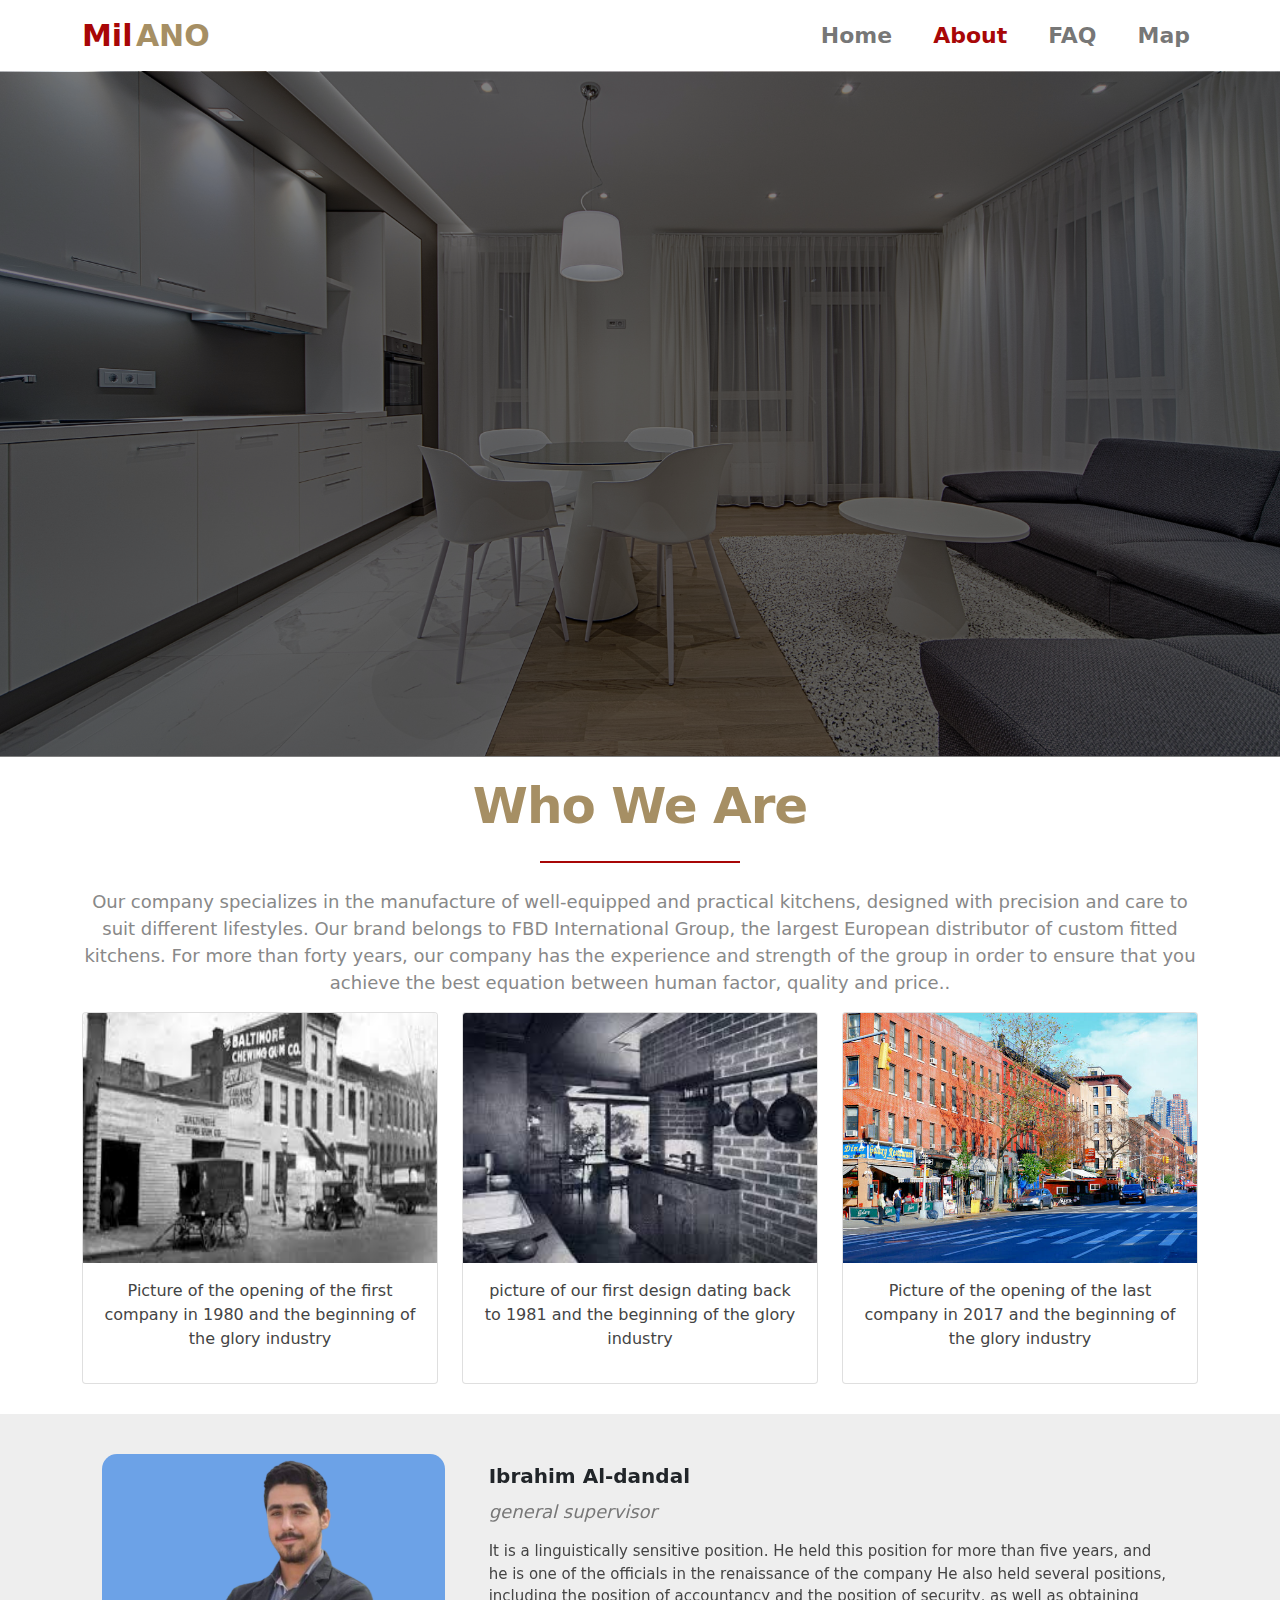
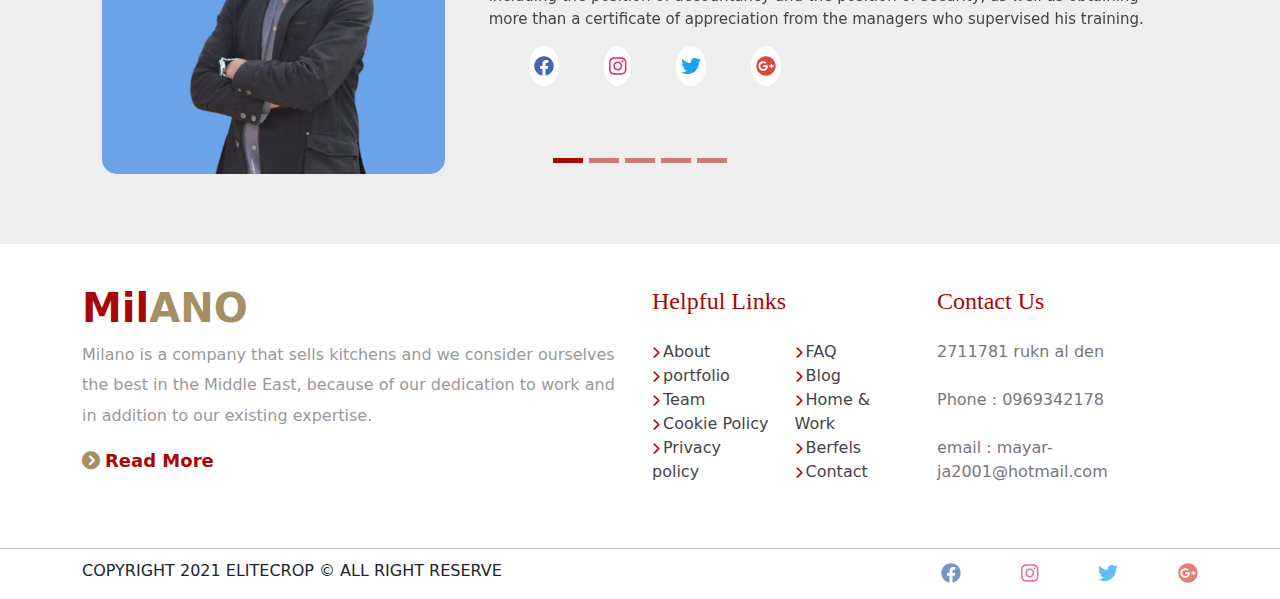
<file: pages/about.html>
<!DOCTYPE html>
<html lang="en">
<head>
  <meta charset="UTF-8">
  <meta http-equiv="X-UA-Compatible" content="IE=edge">
  <meta name="viewport" content="width=device-width, initial-scale=1.0">
  <title>Milano</title>
  <link rel="stylesheet" href="../css/bootstrap.min.css">
  <link rel="stylesheet" href="../css/all.min.css">
  <link rel="stylesheet" href="../css/main.css">
  <link rel="preconnect" href="https://fonts.googleapis.com">
  <link rel="preconnect" href="https://fonts.gstatic.com" crossorigin>
  <link href="https://fonts.googleapis.com/css2?family=Hubballi&family=Roboto:wght@100;300;500&display=swap" rel="stylesheet">
  <link rel="stylesheet"href="../css/animate.css">
</head>
<body>
    <div class="upper-bar text-center">

    </div>
     <!--start navbar-->
     <nav class="navbar navbar-expand-lg navbar-light ">
        <div class="container">
          <a class="navbar-brand" href="#">
              <span class="pp1">Mil</span>
              <span class="pp2">ANO</span>
          </a>
          <button class="navbar-toggler" type="button" data-bs-toggle="collapse" data-bs-target="#mm" aria-controls="navbarSupportedContent" aria-expanded="false" aria-label="Toggle navigation">
            <span class="navbar-toggler-icon"></span>
          </button>
          <div class="collapse navbar-collapse" id="mm">
            <ul class="navbar-nav ms-auto mb-2 mb-lg-0 ">
              <li class="nav-item">
                <a class="nav-link" aria-current="page" href="../index.html">Home</a>
              </li>
              <li class="nav-item">
                <a class="nav-link active" href="./about.html">About</a>
              </li>
              <li class="nav-item">
                <a class="nav-link" href="./faq.html">FAQ</a>
              </li>
              <li class="nav-item">
                <a class="nav-link" href="./map.html">Map</a>
              </li>
    
            </ul>
            
          </div>
        </div>
      </nav>

      <!--end navbar-->

<!--start scroll-top-->
<div class="scroll-top">
  <i class="fa fa-angle-up fa-fw fa-2x"></i>
  <p>top</p>
</div>
<!--end scroll-top-->

        <!--start slider-->
        <div class="slider2">
            <div class="overlay">
            </div>
        </div>
        <!--end slider-->

          <!--start about-us-->
          <div class="about-us text-center">
            <div class="container">
              <h2>Who We Are</h2>
              <p class="first">Our company specializes in the manufacture of well-equipped and practical kitchens, designed with precision and care to suit different lifestyles. Our brand belongs to FBD International Group, the largest European distributor of custom fitted kitchens. For more than forty years, our company has the experience and strength of the group in order to ensure that you achieve the best equation between human factor, quality and price..</p>
              <div class="row">

                <div class="col-lg-4 col-md-4 col-sm-6 col-xs-12">
                  <div class="card">
                    <img src="../image/imagekit11.jpg" class="card-img-top" alt="...">
                    <div class="card-body">
                      <p class="two">Picture of the opening of the first company in 1980 and the beginning of the glory industry</p>
                    </div>
                  </div>
                </div>

                <div class="col-lg-4 col-md-4 col-sm-6 col-xs-12">
                  <div class="card">
                    <img src="../image/imagekit12.jpg" class="card-img-top" alt="...">
                    <div class="card-body">
                      <p class="two">picture of our first design dating back to 1981 and the beginning of the glory industry </p>
                    </div>
                  </div>
                </div>

                <div class="col-lg-4 col-md-4 col-sm-6 col-xs-12">
                  <div class="card">
                    <img src="../image/imagekit13.jpg" class="card-img-top" alt="...">
                    <div class="card-body">
                      <p class="two">Picture of the opening of the last company in 2017 and the beginning of the glory industry</p>
                    </div>
                  </div>
                </div>

              </div>
            </div>
          </div>
          <!--end about-us-->


          <!--start slider-->

          <div class="about-slider">
            <div class="container">
             <div id="carouselExampleCaptions" class="carousel slide" data-bs-ride="carousel">

               <div class="carousel-indicators">
                 <button type="button" data-bs-target="#carouselExampleCaptions" data-bs-slide-to="0" class="active" aria-current="true" aria-label="Slide 1"></button>
                 <button type="button" data-bs-target="#carouselExampleCaptions" data-bs-slide-to="1" aria-label="Slide 2"></button>
                 <button type="button" data-bs-target="#carouselExampleCaptions" data-bs-slide-to="2" aria-label="Slide 3"></button>
                 <button type="button" data-bs-target="#carouselExampleCaptions" data-bs-slide-to="3" aria-label="Slide 4"></button>
                 <button type="button" data-bs-target="#carouselExampleCaptions" data-bs-slide-to="4" aria-label="Slide 5"></button>
                </div>


               <div class="carousel-inner">




                <div class="carousel-item active">
                  <div class="row">


                    <div class="col-lg-4">
                      <div class="box-img">
                        <img src="../image/image-doc.png" class="img-responsive " alt="...">
                    </div>
                  </div>

                    <div class="col-lg-8">
                      <div class="box-talk">
                     <h5>Ibrahim Al-dandal</h5>
                     <span>general supervisor</span>
                     <p>It is a linguistically sensitive position. He held this position for more than five years, and he is one of the officials in the renaissance of the company
                      He also held several positions, including the position of accountancy and the position of security, as well as obtaining more than a certificate of appreciation from the managers who supervised his training. </p>
                      <ul class="list-unstyled ">
                        <li>
                          <a href="#"><i class="fa-brands fa-facebook"></i></a>
                        </li>
                        <li>
                          <a href="#"><i class="fa-brands fa-instagram"></i></a>
                        </li>
                        <li>
                          <a href="#"><i class="fa-brands fa-twitter"></i></a>
                        </li>
                        <li>
                          <a href="#"><i class="fa-brands fa-google-plus"></i></a>
                        </li>
                      </ul>
                    </div>
                  </div>

                  </div>
              </div>




                 <div class="carousel-item ">
                     <div class="row">


                       <div class="col-lg-4">
                        <div class="box-img">
                          <img src="../image/photo_2021-06-26_13-49-31-removebg-preview.png" class="img-responsive " alt="...">
                         </div>
                       </div>


                       <div class="col-lg-8">
                        <div class="box-talk">
                          <h5>Mayar Al-Jabasene</h5>
                          <span>Design Department</span>
                          <p>It is a linguistically sensitive position. He held this position for more than five years, and he is one of the officials in the renaissance of the company
                            He also held several positions, including the position of accountancy and the position of security, as well as obtaining more than a certificate of appreciation from the managers who supervised his training. </p>
                            <ul class="list-unstyled ">
                              <li>
                                <a href="#"><i class="fa-brands fa-facebook"></i></a>
                              </li>
                              <li>
                                <a href="#"><i class="fa-brands fa-instagram"></i></a>
                              </li>
                              <li>
                                <a href="#"><i class="fa-brands fa-twitter"></i></a>
                              </li>
                              <li>
                                <a href="#"><i class="fa-brands fa-google-plus"></i></a>
                              </li>
                            </ul>
                          </div>
                       </div>


                     </div>
                 </div>





              <div class="carousel-item ">
                <div class="row">


                  <div class="col-lg-4">
                    <div class="box-img">
                      <img src="../image/taiserimage-removebg-preview.png" class="img-responsive " alt="...">
                     </div>
                  </div>

                  <div class="col-lg-8">
                    <div class="box-talk">
                      <h5>tayser al bayrakdar</h5>
                      <span>Data Officer</span>
                      <p>It is a linguistically sensitive position. He held this position for more than five years, and he is one of the officials in the renaissance of the company
                        He also held several positions, including the position of accountancy and the position of security, as well as obtaining more than a certificate of appreciation from the managers who supervised his training. </p>
                        <ul class="list-unstyled ">
                          <li>
                            <a href="#"><i class="fa-brands fa-facebook"></i></a>
                          </li>
                          <li>
                            <a href="#"><i class="fa-brands fa-instagram"></i></a>
                          </li>
                          <li>
                            <a href="#"><i class="fa-brands fa-twitter"></i></a>
                          </li>
                          <li>
                            <a href="#"><i class="fa-brands fa-google-plus"></i></a>
                          </li>
                        </ul>
                        </div>
                  </div>


                </div>
            </div>

            <div class="carousel-item ">
              <div class="row">


                <div class="col-lg-4">
                  <div class="box-img">
                    <img src="../image/hasanphonto-removebg-preview.png" class="img-responsive " alt="...">
                   </div>
                </div>

                <div class="col-lg-8">
                  <div class="box-talk">
                    <h5>Hasan Sharaf</h5>
                    <span>Teaster & Developer</span>
                    <p>Choose your new kitchen, it won't take time. It is the decision that you have been waiting for for many years. To make life easier for you and ease your burdens, thanks to our commitments, it is a real covenant that we sign with you
                      Thanks to our teams, calm and peace of mind accompany you at every stage of your project.</p>
                      <ul class="list-unstyled ">
                        <li>
                          <a href="#"><i class="fa-brands fa-facebook"></i></a>
                        </li>
                        <li>
                          <a href="#"><i class="fa-brands fa-instagram"></i></a>
                        </li>
                        <li>
                          <a href="#"><i class="fa-brands fa-twitter"></i></a>
                        </li>
                        <li>
                          <a href="#"><i class="fa-brands fa-google-plus"></i></a>
                        </li>
                      </ul>
                      </div>
                </div>


              </div>
          </div>



          <div class="carousel-item ">
            <div class="row">


              <div class="col-lg-4">
                <div class="box-img">
                  <img src="../image/tallo1-removebg-preview.png" class="img-responsive " alt="...">
                 </div>
              </div>

              <div class="col-lg-8">
                <div class="box-talk">
                  <h5>Muhamad Tallo</h5>
                  <span>Safety department manager</span>
                  <p>Choose your new kitchen, it won't take time. It is the decision that you have been waiting for for many years. To make life easier for you and ease your burdens, thanks to our commitments, it is a real covenant that we sign with you
                    Thanks to our teams, calm and peace of mind accompany you at every stage of your project.</p>
                    <ul class="list-unstyled ">
                      <li>
                        <a href="#"><i class="fa-brands fa-facebook"></i></a>
                      </li>
                      <li>
                        <a href="#"><i class="fa-brands fa-instagram"></i></a>
                      </li>
                      <li>
                        <a href="#"><i class="fa-brands fa-twitter"></i></a>
                      </li>
                      <li>
                        <a href="#"><i class="fa-brands fa-google-plus"></i></a>
                      </li>
                    </ul>
                    </div>
              </div>


            </div>
        </div>


               </div>
 
             </div>
            </div>
          </div>

          <!--end slider-->



    <!--start footer-->

    <div class="footer">
        <div class="container">
          <div class="row">

            <div class="col-sm-12 col-lg-6">
              <div class="info">
                <h2><span class="pp1">Mil</span><span class="pp2">ANO</span></h2>
                <p>Milano is a company that sells kitchens and we consider ourselves the best in the Middle East, because of our dedication to work and in addition to our existing expertise.</p>
                <a href="./about.html">Read More</a>
              </div>
            </div>


            <div class="col-sm-6 col-lg-3">
              <div class="helpful">
                <h3>Helpful Links</h3>
                <div class="row">


                <div class='col'>
                  <ul class="list-unstyled">
                    <li><a href="./about.html">About</a></li>
                    <li><a href="">portfolio</a></li>
                    <li><a href="./about.html">Team</a></li>
                    <li><a href="./Cookie-policy.html">Cookie Policy</a></li>
                    <li><a href="./Privacy-policy.html">Privacy policy</a></li>
                  </ul>
                </div>

                <div class='col'>
                  <ul class="list-unstyled">
                    <li><a href="./faq.html">FAQ</a></li>
                    <li><a href="">Blog</a></li>
                    <li><a href="../index.html">Home & Work</a></li>
                    <li><a href="">Berfels</a></li>
                    <li><a href="./contactus.html">Contact</a></li>
                  </ul>
                </div>
              </div>
              </div>
            </div>



            <div class="col-sm-6  col-lg-3">
              <div class="contact">
                <h3>Contact Us</h3>
                <ul class="list-unstyled">
                <li>2711781 rukn al den</li>
                <li>Phone : 0969342178</li>
                <li>email : mayar-ja2001@hotmail.com</li>
              </ul>
              </div>
            </div>



          </div>
        </div>
      </div>


      <!--end footer-->

      <!--start copyright-->
      <div class="copyright">
        <div class="container">
          <div class="row">

            <div class="col-sm-6 text-center text-sm-start text-uppercase">
              Copyright 2021 Elitecrop &copy; All Right Reserve
            </div>

            <div class="col-sm-6 text-center text-sm-end">
              <ul class="list-unstyled ">
                <li>
                  <a href="#"><i class="fa-brands fa-facebook"></i></a>
                </li>
                <li>
                  <a href="#"><i class="fa-brands fa-instagram"></i></a>
                </li>
                <li>
                  <a href="#"><i class="fa-brands fa-twitter"></i></a>
                </li>
                <li>
                  <a href="#"><i class="fa-brands fa-google-plus"></i></a>
                </li>
              </ul>
            </div>

          </div>
        </div>
      </div>
      <!--end copyright-->
<script src="../js/jquery-3.5.1.min.js"></script>
<script src="../js/bootstrap.bundle.min.js"></script>
<script src="../js/bootstrap.bundle.min.js.map"></script>
<script src="../js/all.min.js"></script>
<script src="../js/main.js"></script>
<script src="../js/wow.min.js"></script>
<script> new WOW().init();</script>
 <script>
   let scrollT = document.querySelector('.scroll-top');
   window.onscroll=function(){

     if(window.scrollY>=600){
      scrollT.style.display = "block"
     }
     else{
      scrollT.style.display = "none"
     }

   }
   scrollT.onclick = function(){
     window.scrollTo(
       top=0,
       left = 0,
       behaver = "smooth"
     )
   }
 </script>
</body>
</html>
</file>
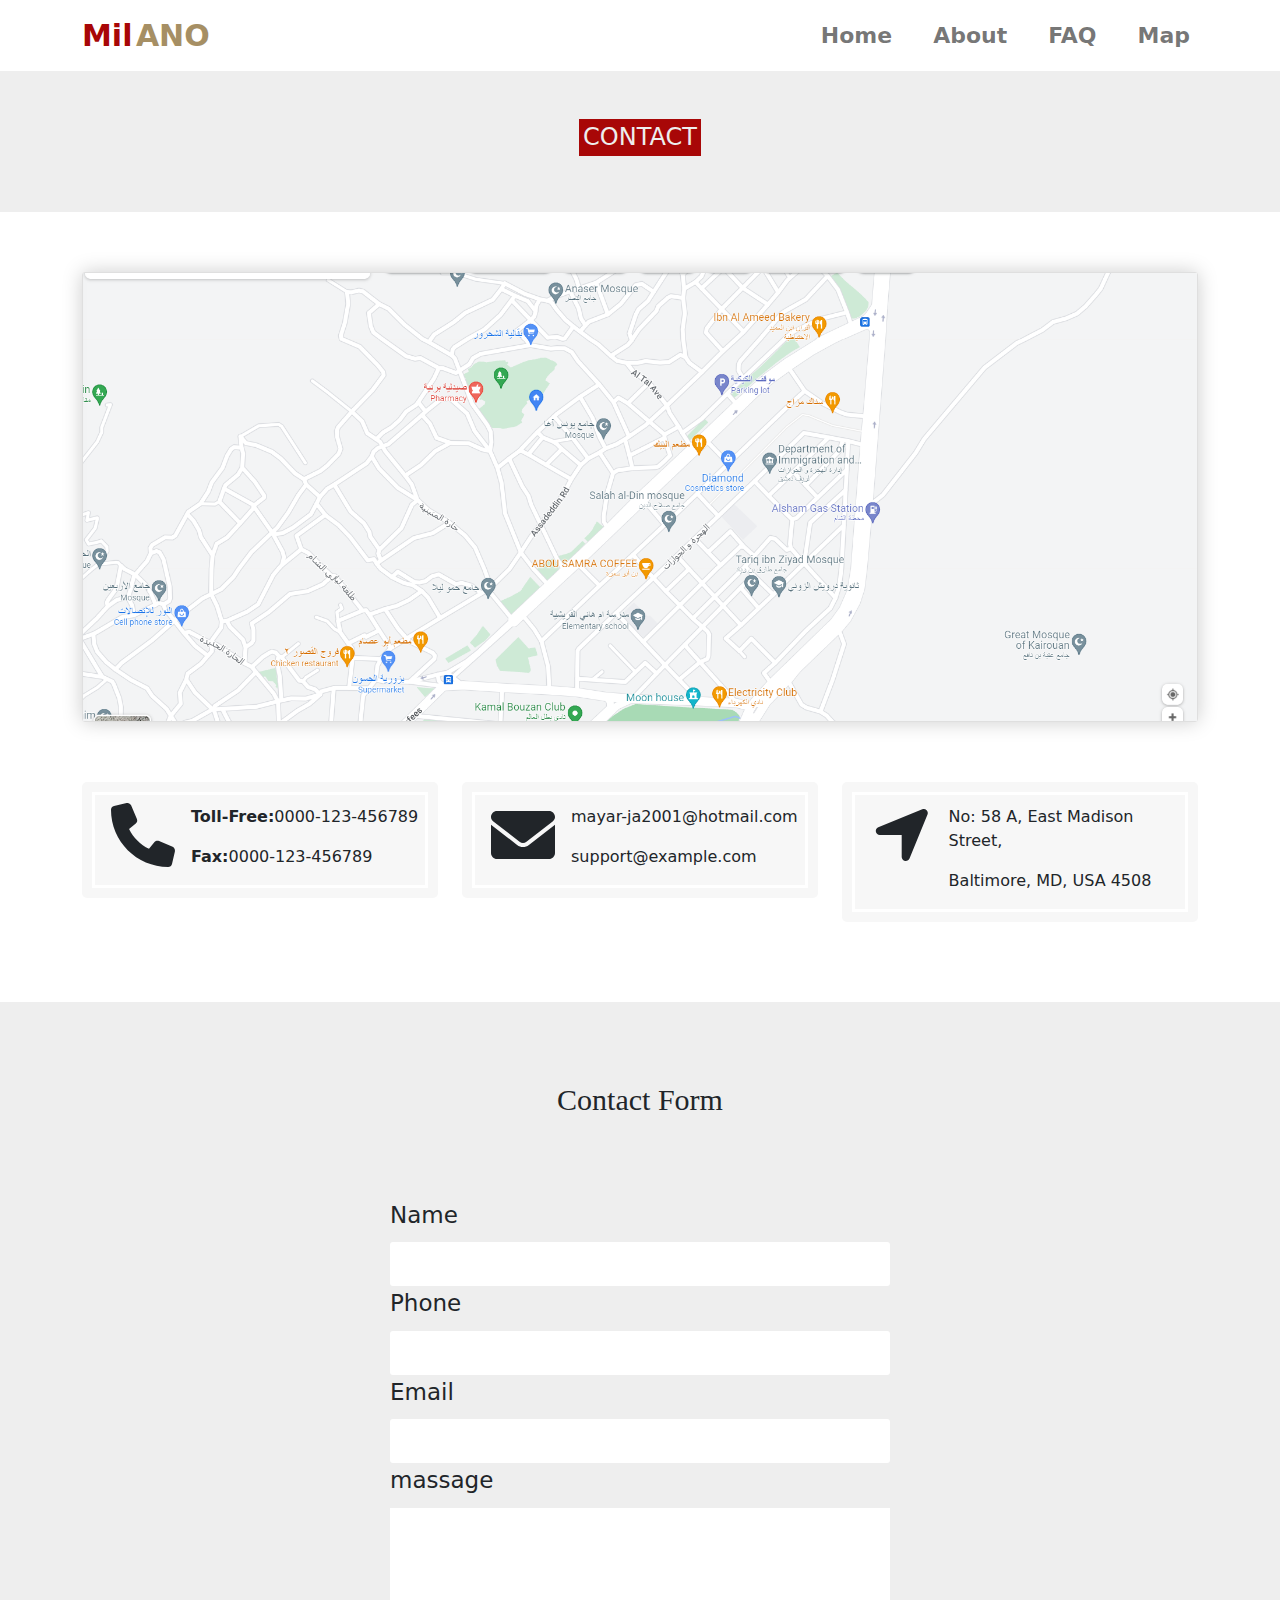
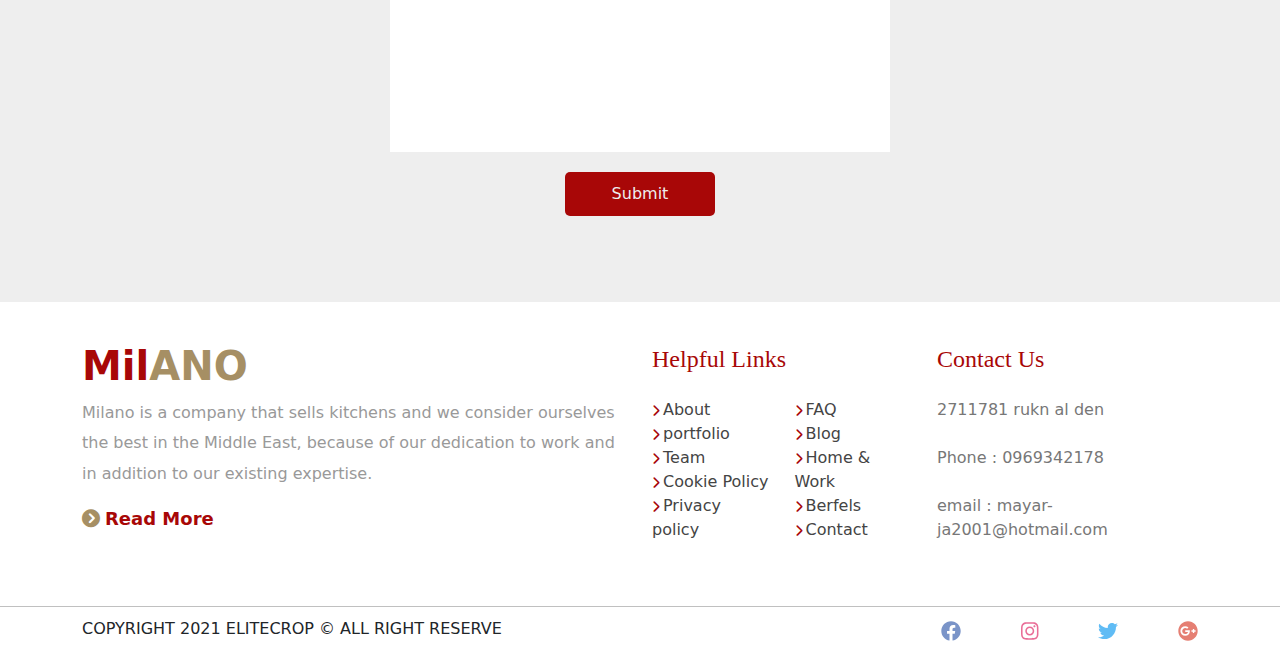
<file: pages/contactus.html>
<!DOCTYPE html>
<html lang="en">
  <head>
    <meta charset="UTF-8">
    <meta http-equiv="X-UA-Compatible" content="IE=edge">
    <meta name="viewport" content="width=device-width, initial-scale=1.0">
    <title>Milano</title>
    <link rel="stylesheet" href="../css/bootstrap.min.css">
    <link rel="stylesheet" href="../css/all.min.css">
    <link rel="stylesheet" href="../css/main.css">
    <link rel="preconnect" href="https://fonts.googleapis.com">
    <link rel="preconnect" href="https://fonts.gstatic.com" crossorigin>
    <link href="https://fonts.googleapis.com/css2?family=Hubballi&family=Roboto:wght@100;300;500&display=swap" rel="stylesheet">
    <link rel="stylesheet"href="../css/animate.css">
  </head>
<body>
    <div class="upper-bar text-center">

    </div>
       <!--start navbar-->
       <nav class="navbar navbar-expand-lg navbar-light ">
        <div class="container">
          <a class="navbar-brand" href="#">
              <span class="pp1">Mil</span>
              <span class="pp2">ANO</span>
          </a>
          <button class="navbar-toggler" type="button" data-bs-toggle="collapse" data-bs-target="#mm" aria-controls="navbarSupportedContent" aria-expanded="false" aria-label="Toggle navigation">
            <span class="navbar-toggler-icon"></span>
          </button>
          <div class="collapse navbar-collapse" id="mm">
            <ul class="navbar-nav ms-auto mb-2 mb-lg-0 ">
              <li class="nav-item">
                <a class="nav-link" aria-current="page" href="../index.html">Home</a>
              </li>
              <li class="nav-item">
                <a class="nav-link " href="./about.html">About</a>
              </li>
              <li class="nav-item">
                <a class="nav-link " href="./faq.html">FAQ</a>
              </li>
              <li class="nav-item">
                <a class="nav-link" href="./map.html">Map</a>
              </li>
    
            </ul>
            
          </div>
        </div>
      </nav>

      <!--end navbar-->

      <!--start scroll-top-->
<div class="scroll-top">
  <i class="fa fa-angle-up fa-fw fa-2x"></i>
  <p>top</p>
</div>
<!--end scroll-top-->


      <div class="col-md contactUs justify-content-center d-flex text-black-50 p-5 ">
        <h4 class="p-1">CONTACT</h4>
      </div>

      <div class="col-lg boxImage  container">
          <div class=" card p-0">
              <img src="../image/Screenshot.png" alt=".." >
          </div>
      </div>

      <div class="boxcards">
          <div class="container">
                  <div class="row">


                  <div class="col-lg-4 col-md-6 col-sm-6">
                      <div class="bigbox  ">
                          <div class="box d-flex ">
                              <i class="fa fa-phone fa-fw fa-4x m-2"></i>
                              <div class="klam">
                                  <p><b>Toll-Free:</b>0000-123-456789</p>
                                  <p><b>Fax:</b>0000-123-456789</p>
                              </div>

                          </div>
                      </div>
                  </div>


                  <div class="col-lg-4 col-md-6 col-sm-6">
                    <div class="bigbox  ">
                        <div class="box d-flex ">
                            <i class="fa-solid fa-envelope fa-fw fa-4x m-2"></i>
                            <div class="klam">
                                <p>mayar-ja2001@hotmail.com</p>
                                <p>support@example.com</p>
                            </div>

                        </div>
                    </div>
                </div>



                <div class="col-lg-4 col-md-6 col-sm-6">
                    <div class="bigbox  ">
                        <div class="box d-flex ">
                            <i class="fa fa-location-arrow fa-fw fa-4x  m-2"></i>
                            <div class="klam">
                                <p> No: 58 A, East Madison Street,</p>
                                <p>Baltimore, MD, USA 4508</p>
                            </div>

                        </div>
                    </div>
                </div>



              </div>
          </div>
      </div>

      <div class="contactform">
          <div class="container">

              <h5 class="d-flex justify-content-center">Contact Form</h5>
              <form action="" class="">
                  <label for="name" class="label--hidden ">Name</label>
                  <input type="text"  maxlength="9" class="ff-name">
                  <label for="name" >Phone</label>
                  <input type="number" class="i-phone" >
                  <label for="name">Email</label>
                  <input type="email" class="i-massage" required  autocomplete="off">
                  <label for="name">massage</label>
                  <textarea name="ss" id="" cols="30" rows="10"></textarea>
                  <input type="submit" class="submit submitcontact">
                  <p class="cphragraph"></p>
              </form>
          </div>
      </div>



         <!--start footer-->

    <div class="footer">
      <div class="container">
        <div class="row">

          <div class="col-sm-12 col-lg-6">
            <div class="info">
              <h2><span class="pp1">Mil</span><span class="pp2">ANO</span></h2>
              <p>Milano is a company that sells kitchens and we consider ourselves the best in the Middle East, because of our dedication to work and in addition to our existing expertise.</p>
              <a href="./about.html">Read More</a>
            </div>
          </div>


          <div class="col-sm-6 col-lg-3">
            <div class="helpful">
              <h3>Helpful Links</h3>
              <div class="row">


              <div class='col'>
                <ul class="list-unstyled">
                  <li><a href="./about.html">About</a></li>
                  <li><a href="">portfolio</a></li>
                  <li><a href="./about.html">Team</a></li>
                  <li><a href="./Cookie-policy.html">Cookie Policy</a></li>
                  <li><a href="./Privacy-policy.html">Privacy policy</a></li>
                </ul>
              </div>

              <div class='col'>
                <ul class="list-unstyled">
                  <li><a href="./faq.html">FAQ</a></li>
                  <li><a href="">Blog</a></li>
                  <li><a href="../index.html">Home & Work</a></li>
                  <li><a href="">Berfels</a></li>
                  <li><a href="./contactus.html">Contact</a></li>
                </ul>
              </div>
            </div>
            </div>
          </div>



          <div class="col-sm-6  col-lg-3">
            <div class="contact">
              <h3>Contact Us</h3>
              <ul class="list-unstyled">
              <li>2711781 rukn al den</li>
              <li>Phone : 0969342178</li>
              <li>email : mayar-ja2001@hotmail.com</li>
            </ul>
            </div>
          </div>



        </div>
      </div>
    </div>


    <!--end footer-->

    <!--start copyright-->
    <div class="copyright">
      <div class="container">
        <div class="row">

          <div class="col-sm-6 text-center text-sm-start text-uppercase">
            Copyright 2021 Elitecrop &copy; All Right Reserve
          </div>

          <div class="col-sm-6 text-center text-sm-end">
            <ul class="list-unstyled ">
              <li>
                <a href="#"><i class="fa-brands fa-facebook"></i></a>
              </li>
              <li>
                <a href="#"><i class="fa-brands fa-instagram"></i></a>
              </li>
              <li>
                <a href="#"><i class="fa-brands fa-twitter"></i></a>
              </li>
              <li>
                <a href="#"><i class="fa-brands fa-google-plus"></i></a>
              </li>
            </ul>
          </div>

        </div>
      </div>
    </div>
    <!--end copyright-->
      <script src="../js/jquery-3.5.1.min.js"></script>
      <script src="../js/bootstrap.bundle.min.js"></script>
      <script src="../js/bootstrap.bundle.min.js.map"></script>
      <script src="../js/all.min.js"></script>
      <script src="../js/main.js"></script>
      <script src="../js/wow.min.js"></script>
      <script> new WOW().init();</script>
 <script>

 </script>
</body>
</html>
</file>
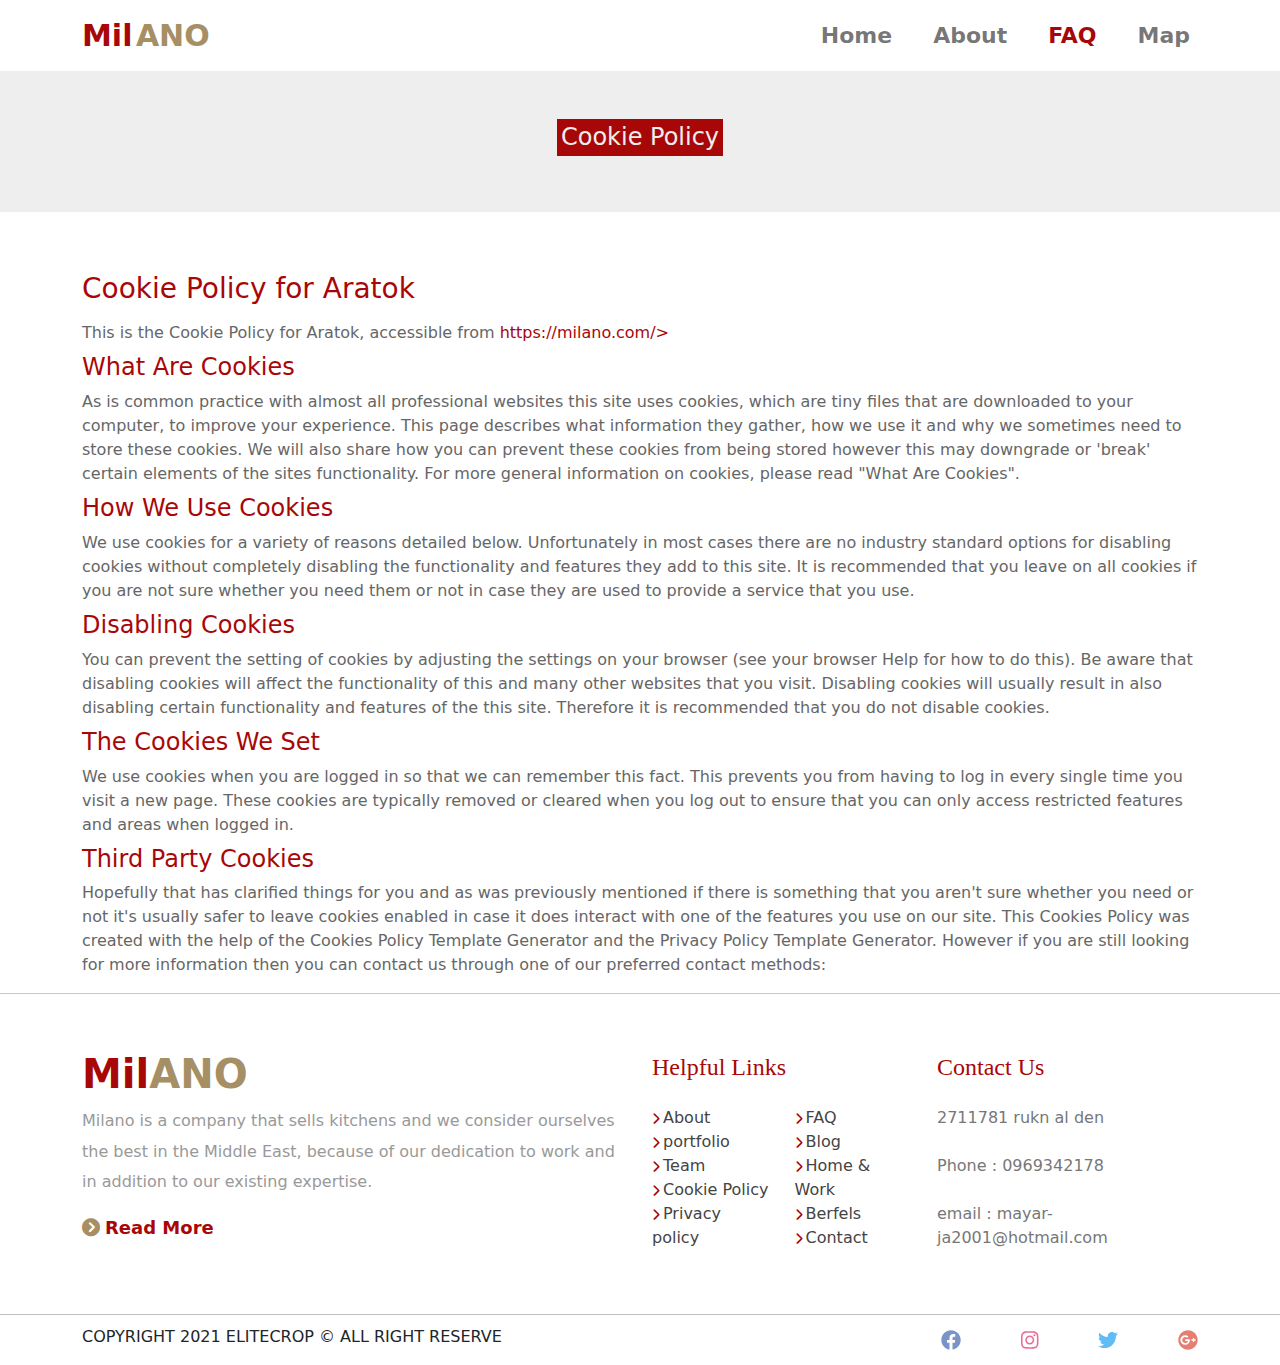
<file: pages/Cookie-policy.html>
<!DOCTYPE html>
<html lang="en">
  <head>
    <meta charset="UTF-8">
    <meta http-equiv="X-UA-Compatible" content="IE=edge">
    <meta name="viewport" content="width=device-width, initial-scale=1.0">
    <title>Milano</title>
    <link rel="stylesheet" href="../css/bootstrap.min.css">
    <link rel="stylesheet" href="../css/all.min.css">
    <link rel="stylesheet" href="../css/main.css">
    <link rel="preconnect" href="https://fonts.googleapis.com">
    <link rel="preconnect" href="https://fonts.gstatic.com" crossorigin>
    <link href="https://fonts.googleapis.com/css2?family=Hubballi&family=Roboto:wght@100;300;500&display=swap" rel="stylesheet">
    <link rel="stylesheet"href="../css/animate.css">
  </head>
<body>
    <div class="upper-bar text-center">

    </div>
       <!--start navbar-->
       <nav class="navbar navbar-expand-lg navbar-light ">
        <div class="container">
          <a class="navbar-brand" href="#">
              <span class="pp1">Mil</span>
              <span class="pp2">ANO</span>
          </a>
          <button class="navbar-toggler" type="button" data-bs-toggle="collapse" data-bs-target="#mm" aria-controls="navbarSupportedContent" aria-expanded="false" aria-label="Toggle navigation">
            <span class="navbar-toggler-icon"></span>
          </button>
          <div class="collapse navbar-collapse" id="mm">
            <ul class="navbar-nav ms-auto mb-2 mb-lg-0 ">
              <li class="nav-item">
                <a class="nav-link" aria-current="page" href="../index.html">Home</a>
              </li>
              <li class="nav-item">
                <a class="nav-link " href="./about.html">About</a>
              </li>
              <li class="nav-item">
                <a class="nav-link active" href="./faq.html">FAQ</a>
              </li>
              <li class="nav-item">
                <a class="nav-link" href="./map.html">Map</a>
              </li>
    
            </ul>
            
          </div>
        </div>
      </nav>

      <!--end navbar-->

      <!--start scroll-top-->
<div class="scroll-top">
  <i class="fa fa-angle-up fa-fw fa-2x"></i>
  <p>top</p>
</div>
<!--end scroll-top-->



<div class="col-md contactUs justify-content-center d-flex text-black-50 p-5 ">
  <h4 class="p-1">Cookie Policy</h4>
</div>
<div class="col-lg box-Cookie">
  <div class="container">
    <h3 class="mt-3 mb-3">Cookie Policy for Aratok</h3>
    <p class="mb-2">This is the Cookie Policy for Aratok, accessible from <a href="/index.html">https://milano.com/></a></p>
    <h4 class="mt-2 mb-2">What Are Cookies</h4>
    <p class="mb-2">As is common practice with almost all professional websites this site uses cookies, which are tiny files that are downloaded to your computer, to improve your experience. This page describes what information they gather, how we use it and why we sometimes need to store these cookies. We will also share how you can prevent these cookies from being stored however this may downgrade or 'break' certain elements of the sites functionality.
      
      For more general information on cookies, please read "What Are Cookies".</p>
      <h4 class="mt-2 mb-2">How We Use Cookies

      </h4>
      <p class="mb-2">We use cookies for a variety of reasons detailed below. Unfortunately in most cases there are no industry standard options for disabling cookies without completely disabling the functionality and features they add to this site. It is recommended that you leave on all cookies if you are not sure whether you need them or not in case they are used to provide a service that you use.</p>
      <h4 class="mt-2 mb-2">
        Disabling Cookies
      </h4>
      <p class="mb-2">
        You can prevent the setting of cookies by adjusting the settings on your browser (see your browser Help for how to do this). Be aware that disabling cookies will affect the functionality of this and many other websites that you visit. Disabling cookies will usually result in also disabling certain functionality and features of the this site. Therefore it is recommended that you do not disable cookies.
            </p>
      <h4 class="mt-2 mb-2">
        The Cookies We Set
      </h4>
      <p class="mb-2">
        We use cookies when you are logged in so that we can remember this fact. This prevents you from having to log in every single time you visit a new page. These cookies are typically removed or cleared when you log out to ensure that you can only access restricted features and areas when logged in.
                  </p>
      <h4 class="mt-2 mb-2">
        Third Party Cookies
      </h4>
      <p class="mb-2">
        Hopefully that has clarified things for you and as was previously mentioned if there is something that you aren't sure whether you need or not it's usually safer to leave cookies enabled in case it does interact with one of the features you use on our site. This Cookies Policy was created with the help of the Cookies Policy Template Generator and the Privacy Policy Template Generator.

        However if you are still looking for more information then you can contact us through one of our preferred contact methods:                  </p>

  </div>
</div>
<hr>




  <!--start footer-->

  <div class="footer">
    <div class="container">
      <div class="row">

        <div class="col-sm-12 col-lg-6">
          <div class="info">
            <h2><span class="pp1">Mil</span><span class="pp2">ANO</span></h2>
            <p>Milano is a company that sells kitchens and we consider ourselves the best in the Middle East, because of our dedication to work and in addition to our existing expertise.</p>
            <a href="./about.html">Read More</a>
          </div>
        </div>


        <div class="col-sm-6 col-lg-3">
          <div class="helpful">
            <h3>Helpful Links</h3>
            <div class="row">


            <div class='col'>
              <ul class="list-unstyled">
                <li><a href="./about.html">About</a></li>
                <li><a href="">portfolio</a></li>
                <li><a href="./about.html">Team</a></li>
                <li><a href="./Cookie-policy.html">Cookie Policy</a></li>
                <li><a href="./Privacy-policy.html">Privacy policy</a></li>
              </ul>
            </div>

            <div class='col'>
              <ul class="list-unstyled">
                <li><a href="./faq.html">FAQ</a></li>
                <li><a href="">Blog</a></li>
                <li><a href="../index.html">Home & Work</a></li>
                <li><a href="">Berfels</a></li>
                <li><a href="./contactus.html">Contact</a></li>
              </ul>
            </div>
          </div>
          </div>
        </div>



        <div class="col-sm-6  col-lg-3">
          <div class="contact">
            <h3>Contact Us</h3>
            <ul class="list-unstyled">
            <li>2711781 rukn al den</li>
            <li>Phone : 0969342178</li>
            <li>email : mayar-ja2001@hotmail.com</li>
          </ul>
          </div>
        </div>



      </div>
    </div>
  </div>


  <!--end footer-->

  <!--start copyright-->
  <div class="copyright">
    <div class="container">
      <div class="row">

        <div class="col-sm-6 text-center text-sm-start text-uppercase">
          Copyright 2021 Elitecrop &copy; All Right Reserve
        </div>

        <div class="col-sm-6 text-center text-sm-end">
          <ul class="list-unstyled ">
            <li>
              <a href="#"><i class="fa-brands fa-facebook"></i></a>
            </li>
            <li>
              <a href="#"><i class="fa-brands fa-instagram"></i></a>
            </li>
            <li>
              <a href="#"><i class="fa-brands fa-twitter"></i></a>
            </li>
            <li>
              <a href="#"><i class="fa-brands fa-google-plus"></i></a>
            </li>
          </ul>
        </div>

      </div>
    </div>
  </div>
  <!--end copyright-->
    <script src="../js/jquery-3.5.1.min.js"></script>
    <script src="../js/bootstrap.bundle.min.js"></script>
    <script src="../js/bootstrap.bundle.min.js.map"></script>
    <script src="../js/all.min.js"></script>
    <script src="../js/main.js"></script>
    <script src="../js/wow.min.js"></script>
    <script> new WOW().init();</script>
<script>
    let scrollT = document.querySelector('.scroll-top');
    window.onscroll=function(){
 
      if(window.scrollY>=600){
       scrollT.style.display = "block"
      }
      else{
       scrollT.style.display = "none"
      }
 
    }
    scrollT.onclick = function(){
      window.scrollTo(
        top=0,
        left = 0,
        behaver = "smooth"
      )
    }
  </script>
</body>
</html>
</file>
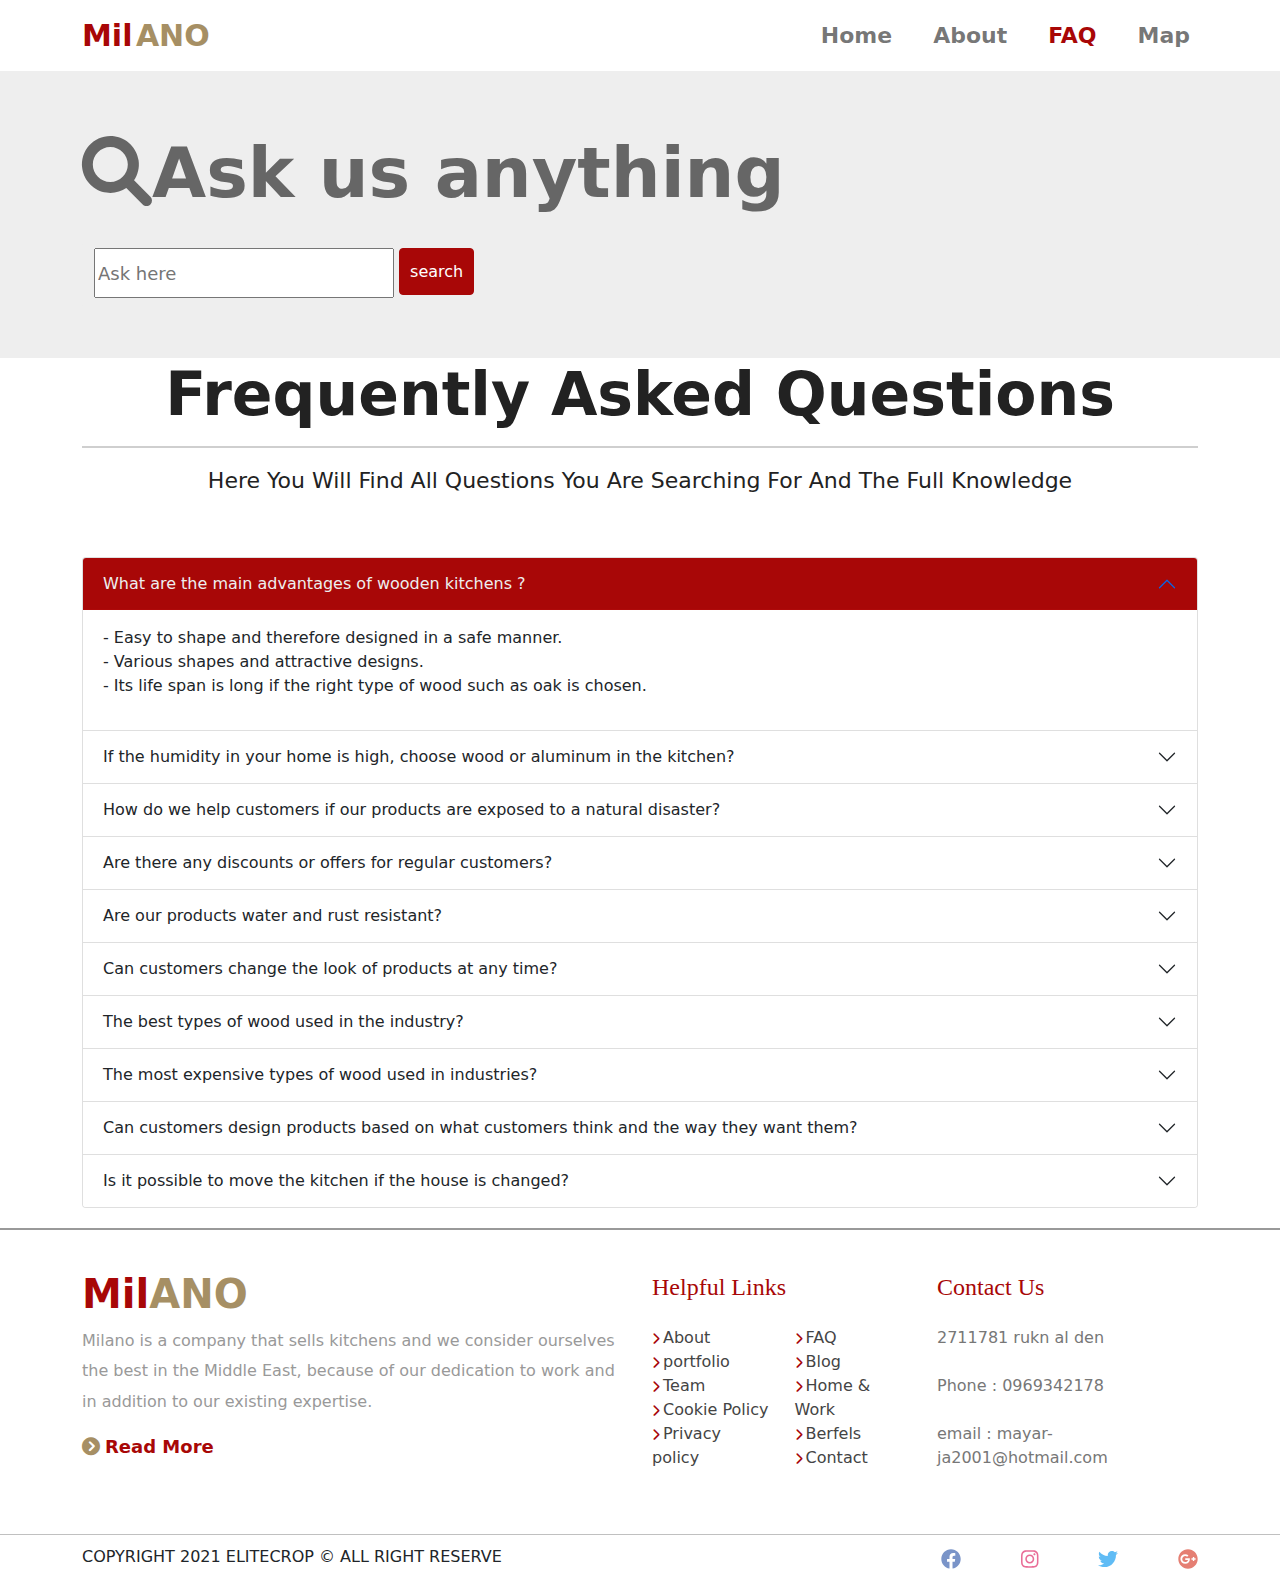
<file: pages/faq.html>
<!DOCTYPE html>
<html lang="en">
  <head>
    <meta charset="UTF-8">
    <meta http-equiv="X-UA-Compatible" content="IE=edge">
    <meta name="viewport" content="width=device-width, initial-scale=1.0">
    <title>Milano</title>
    <link rel="stylesheet" href="../css/bootstrap.min.css">
    <link rel="stylesheet" href="../css/all.min.css">
    <link rel="stylesheet" href="../css/main.css">
    <link rel="preconnect" href="https://fonts.googleapis.com">
    <link rel="preconnect" href="https://fonts.gstatic.com" crossorigin>
    <link href="https://fonts.googleapis.com/css2?family=Hubballi&family=Roboto:wght@100;300;500&display=swap" rel="stylesheet">
    <link rel="stylesheet"href="../css/animate.css">
  </head>
<body>
    <div class="upper-bar text-center">

    </div>
       <!--start navbar-->
       <nav class="navbar navbar-expand-lg navbar-light ">
        <div class="container">
          <a class="navbar-brand" href="#">
              <span class="pp1">Mil</span>
              <span class="pp2">ANO</span>
          </a>
          <button class="navbar-toggler" type="button" data-bs-toggle="collapse" data-bs-target="#mm" aria-controls="navbarSupportedContent" aria-expanded="false" aria-label="Toggle navigation">
            <span class="navbar-toggler-icon"></span>
          </button>
          <div class="collapse navbar-collapse" id="mm">
            <ul class="navbar-nav ms-auto mb-2 mb-lg-0 ">
              <li class="nav-item">
                <a class="nav-link" aria-current="page" href="../index.html">Home</a>
              </li>
              <li class="nav-item">
                <a class="nav-link " href="./about.html">About</a>
              </li>
              <li class="nav-item">
                <a class="nav-link active" href="./faq.html">FAQ</a>
              </li>
              <li class="nav-item">
                <a class="nav-link" href="./map.html">Map</a>
              </li>
    
            </ul>
            
          </div>
        </div>
      </nav>

      <!--end navbar-->

      <!--start scroll-top-->
      <div class="scroll-top">
        <i class="fa fa-angle-up fa-fw fa-2x"></i>
        <p>top</p>
    </div>
    <!--end scroll-top-->

    <!--start search-->

      <div class="search">
          <div class="container">
              <p class="pp"><i class="fa fa-search"></i>Ask us anything</p>
              <form class="form-control">
                  <input type="text" class="text input-lg" name="search" placeholder="Ask here ">
                  <button class="btn btn-primary">search</button>
              </form>
          </div>
      </div>
      <!--end search-->

 <!--start arnt al ktabh-->
 <div class="help text-center">
    <div class="container">
        <h1>Frequently Asked Questions</h1>
        <hr class="bor">
        <p class="lead yy">Here You Will Find All Questions You Are Searching For And The Full Knowledge</p>
    </div>
    
</div>

<!--end arnt al ktabh-->


<!--start question-->
<div class="help-all1">
    <div class="container">

 
<div class="accordion" id="accordionExample">



    <!--question one-->
    <div class="accordion-item">
      <h2 class="accordion-header" id="headingOne">
        <button class="accordion-button" type="button" data-bs-toggle="collapse" data-bs-target="#collapseOne" aria-expanded="true" aria-controls="collapseOne">
            What are the main advantages of wooden kitchens ?
        </button>
      </h2>
      <div id="collapseOne" class="accordion-collapse collapse show" aria-labelledby="headingOne" data-bs-parent="#accordionExample">
        <div class="accordion-body">
            <p>- Easy to shape and therefore designed in a safe manner. <br/>- Various shapes and attractive designs. <br/>- Its life span is long if the right type of wood such as oak is chosen.</p>

        </div>
      </div>
    </div>


    <!--question two-->
    <div class="accordion-item">
      <h2 class="accordion-header" id="headingTwo">
        <button class="accordion-button collapsed" type="button" data-bs-toggle="collapse" data-bs-target="#collapseTwo" aria-expanded="false" aria-controls="collapseTwo">
          If the humidity in your home is high, choose wood or aluminum in the kitchen?
        </button>
      </h2>
      <div id="collapseTwo" class="accordion-collapse collapse" aria-labelledby="headingTwo" data-bs-parent="#accordionExample">
        <div class="accordion-body">
            <p>One of the most important points that must be taken into account while choosing a kitchen material is the temperature and humidity of the air. If the place is characterized by high heat, the aluminum kitchen is an ideal choice for you. The same is true if the atmosphere has a high level of humidity, then it is preferable that the kitchen be made of aluminum, because the heat and humidity over time cause the wood to bend.</p>

        </div>
      </div>
    </div>


    <!--question three-->
    <div class="accordion-item">
      <h2 class="accordion-header" id="headingThree">
        <button class="accordion-button collapsed" type="button" data-bs-toggle="collapse" data-bs-target="#collapseThree" aria-expanded="false" aria-controls="collapseThree">
          How do we help customers if our products are exposed to a natural disaster?
        </button>
      </h2>
      <div id="collapseThree" class="accordion-collapse collapse" aria-labelledby="headingThree" data-bs-parent="#accordionExample">
        <div class="accordion-body">
            <p>We replace these damaged products with new ones if a year has passed from their purchase, but after the year the replacement will be at half the cost.</p>

          </div>
      </div>
    </div>
  


      <!--question four-->
      <div class="accordion-item">
        <h2 class="accordion-header" id="headingfour">
          <button class="accordion-button collapsed" type="button" data-bs-toggle="collapse" data-bs-target="#collapsefour" aria-expanded="true" aria-controls="collapsefour">
              Are there any discounts or offers for regular customers? 
          </button>
        </h2>
        <div id="collapsefour" class="accordion-collapse collapse " aria-labelledby="headingfour" data-bs-parent="#accordionExample">
          <div class="accordion-body">
              <p>There are many permanent and changing offers for customers , and many of them are free , such us moving them to another place</p>
  
          </div>
        </div>
      </div>
  
  
      <!--question five-->
      <div class="accordion-item">
        <h2 class="accordion-header" id="headingfive">
          <button class="accordion-button collapsed" type="button" data-bs-toggle="collapse" data-bs-target="#collapsefive" aria-expanded="false" aria-controls="collapsefive">
            Are our products water and rust resistant?
          </button>
        </h2>
        <div id="collapsefive" class="accordion-collapse collapse" aria-labelledby="headingfive" data-bs-parent="#accordionExample">
          <div class="accordion-body">
              <p>-There is no need to worry about the issue of water if you have an aluminum kitchen, because water will not infiltrate the inner material, because the aluminum material is not originally porous.<br/>- Among the advantages of the aluminum kitchen over any other metal is its resistance to rust, because it consists of an aluminum oxide layer that protects it from rust resulting from the interaction of water with it.</p>
  
          </div>
        </div>
      </div>
  
  
      <!--question six-->
      <div class="accordion-item">
        <h2 class="accordion-header" id="headingsix">
          <button class="accordion-button collapsed" type="button" data-bs-toggle="collapse" data-bs-target="#collapsesix" aria-expanded="false" aria-controls="collapsesix">
            Can customers change the look of products at any time?
          </button>
        </h2>
        <div id="collapsesix" class="accordion-collapse collapse" aria-labelledby="headingsix" data-bs-parent="#accordionExample">
          <div class="accordion-body">
              <p>Of course, customers can change the shapes of the products themselves, and you can install wood veneer differently. And of course, take into account that the paste is tight to avoid damage as a result of heat.</p>
  
            </div>
        </div>
      </div>


       <!--question seven-->
       <div class="accordion-item">
        <h2 class="accordion-header" id="heading7">
          <button class="accordion-button collapsed" type="button" data-bs-toggle="collapse" data-bs-target="#collapse7" aria-expanded="false" aria-controls="collapse7">
            The best types of wood used in the industry?
          </button>
        </h2>
        <div id="collapse7" class="accordion-collapse collapse" aria-labelledby="heading7" data-bs-parent="#accordionExample">
          <div class="accordion-body">
              <p>White oak is one of the best types of wood that is used in manufacturing. It is characterized by a hard texture and soft, thin pockets that fit with several different designs.</p>
  
            </div>
        </div>
      </div>



       <!--question 8-->
       <div class="accordion-item">
        <h2 class="accordion-header" id="heading8">
          <button class="accordion-button collapsed" type="button" data-bs-toggle="collapse" data-bs-target="#collapse8" aria-expanded="false" aria-controls="collapse8">
            The most expensive types of wood used in industries?
          </button>
        </h2>
        <div id="collapse8" class="accordion-collapse collapse" aria-labelledby="heading8" data-bs-parent="#accordionExample">
          <div class="accordion-body">
              <p>Walnut wood is one of the most famous and most expensive types of wood, and the color of the wood varies, as it appears in gradual colors, starting from white to dark brown, and it is characterized as one of the flexible species that can be handled and formed in a simple way.</p>
  
            </div>
        </div>
      </div>



       <!--question 9-->
       <div class="accordion-item">
        <h2 class="accordion-header" id="heading9">
          <button class="accordion-button collapsed" type="button" data-bs-toggle="collapse" data-bs-target="#collapse9" aria-expanded="false" aria-controls="collapse9">
            Can customers design products based on what customers think and the way they want them?
          </button>
        </h2>
        <div id="collapse9" class="accordion-collapse collapse" aria-labelledby="heading9" data-bs-parent="#accordionExample">
          <div class="accordion-body">
              <p>Any customer can present his ideas to get any product and in the format that he specifically wants.</p>
  
            </div>
        </div>
      </div>


       <!--question 10-->
       <div class="accordion-item">
        <h2 class="accordion-header" id="heading10">
          <button class="accordion-button collapsed" type="button" data-bs-toggle="collapse" data-bs-target="#collapse10" aria-expanded="false" aria-controls="collapse10">
              Is it possible to move the kitchen if the house is changed?
          </button>
        </h2>
        <div id="collapse10" class="accordion-collapse collapse" aria-labelledby="heading10" data-bs-parent="#accordionExample">
          <div class="accordion-body">
              <p>The kitchen can be completely moved by us with all costs to be paid.</p>
  
            </div>
        </div>
      </div>



    </div>



</div>


    </div>
    </div>

<!--end question-->


       <!--start footer-->

    <div class="footer">
      <div class="container">
        <div class="row">

          <div class="col-sm-12 col-lg-6">
            <div class="info">
              <h2><span class="pp1">Mil</span><span class="pp2">ANO</span></h2>
              <p>Milano is a company that sells kitchens and we consider ourselves the best in the Middle East, because of our dedication to work and in addition to our existing expertise.</p>
              <a href="./about.html">Read More</a>
            </div>
          </div>


          <div class="col-sm-6 col-lg-3">
            <div class="helpful">
              <h3>Helpful Links</h3>
              <div class="row">


              <div class='col'>
                <ul class="list-unstyled">
                  <li><a href="./about.html">About</a></li>
                  <li><a href="">portfolio</a></li>
                  <li><a href="./about.html">Team</a></li>
                  <li><a href="./Cookie-policy.html">Cookie Policy</a></li>
                  <li><a href="./Privacy-policy.html">Privacy policy</a></li>
                </ul>
              </div>

              <div class='col'>
                <ul class="list-unstyled">
                  <li><a href="./faq.html">FAQ</a></li>
                  <li><a href="">Blog</a></li>
                  <li><a href="../index.html">Home & Work</a></li>
                  <li><a href="">Berfels</a></li>
                  <li><a href="./contactus.html">Contact</a></li>
                </ul>
              </div>
            </div>
            </div>
          </div>



          <div class="col-sm-6  col-lg-3">
            <div class="contact">
              <h3>Contact Us</h3>
              <ul class="list-unstyled">
              <li>2711781 rukn al den</li>
              <li>Phone : 0969342178</li>
              <li>email : mayar-ja2001@hotmail.com</li>
            </ul>
            </div>
          </div>



        </div>
      </div>
    </div>


    <!--end footer-->

    <!--start copyright-->
    <div class="copyright">
      <div class="container">
        <div class="row">

          <div class="col-sm-6 text-center text-sm-start text-uppercase">
            Copyright 2021 Elitecrop &copy; All Right Reserve
          </div>

          <div class="col-sm-6 text-center text-sm-end">
            <ul class="list-unstyled ">
              <li>
                <a href="#"><i class="fa-brands fa-facebook"></i></a>
              </li>
              <li>
                <a href="#"><i class="fa-brands fa-instagram"></i></a>
              </li>
              <li>
                <a href="#"><i class="fa-brands fa-twitter"></i></a>
              </li>
              <li>
                <a href="#"><i class="fa-brands fa-google-plus"></i></a>
              </li>
            </ul>
          </div>

        </div>
      </div>
    </div>
    <!--end copyright-->
      <script src="../js/jquery-3.5.1.min.js"></script>
      <script src="../js/bootstrap.bundle.min.js"></script>
      <script src="../js/bootstrap.bundle.min.js.map"></script>
      <script src="../js/all.min.js"></script>
      <script src="../js/main.js"></script>
      <script src="../js/wow.min.js"></script>
      <script> new WOW().init();</script>
 <script>
  let scrollx = document.querySelector('.scroll-top');
  window.onscroll=function(){

    if(window.scrollY>=600){
     scrollx.style.display = "block"
    }
    else{
     scrollx.style.display = "none"
    }

  }
  scrollx.onclick = function(){
    window.scrollTo(
      top=0,
      left = 0,
      behaver = "smooth"
    )
  }
</script>
</body>
</html>
</file>
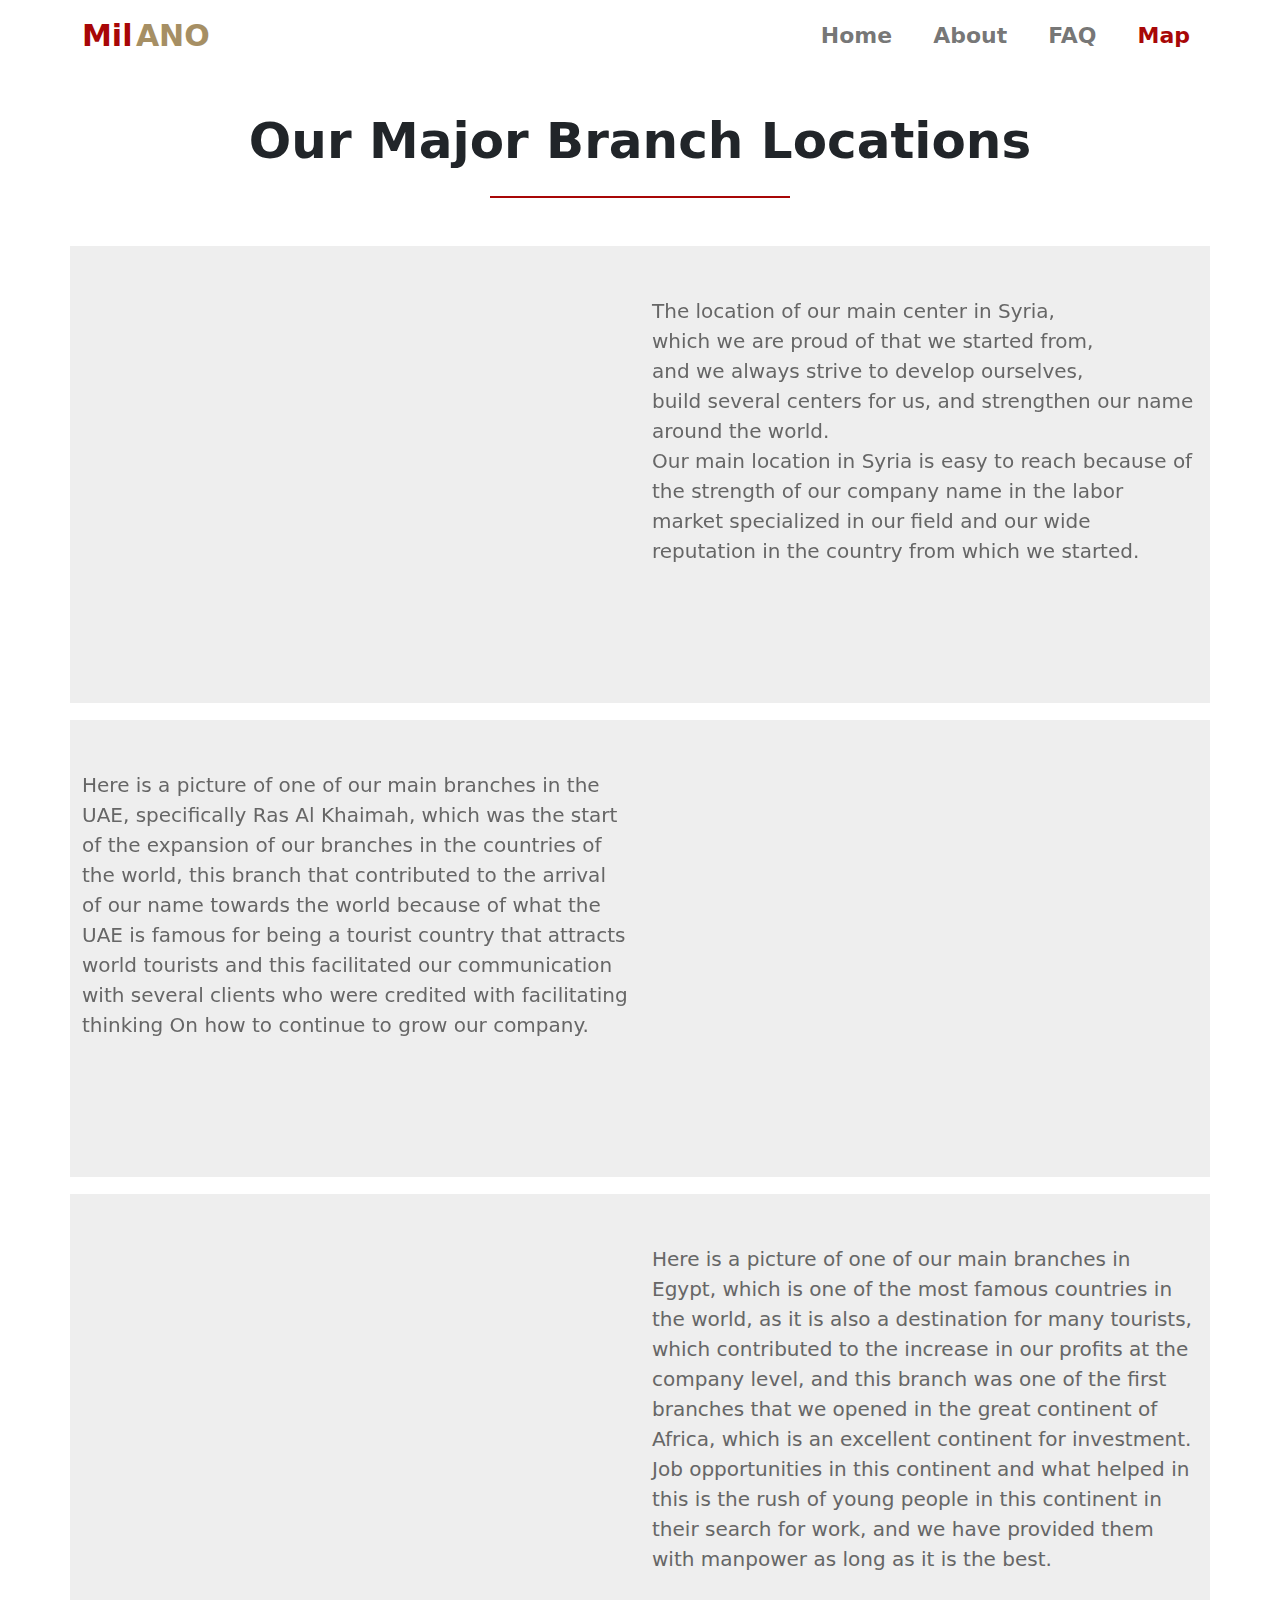
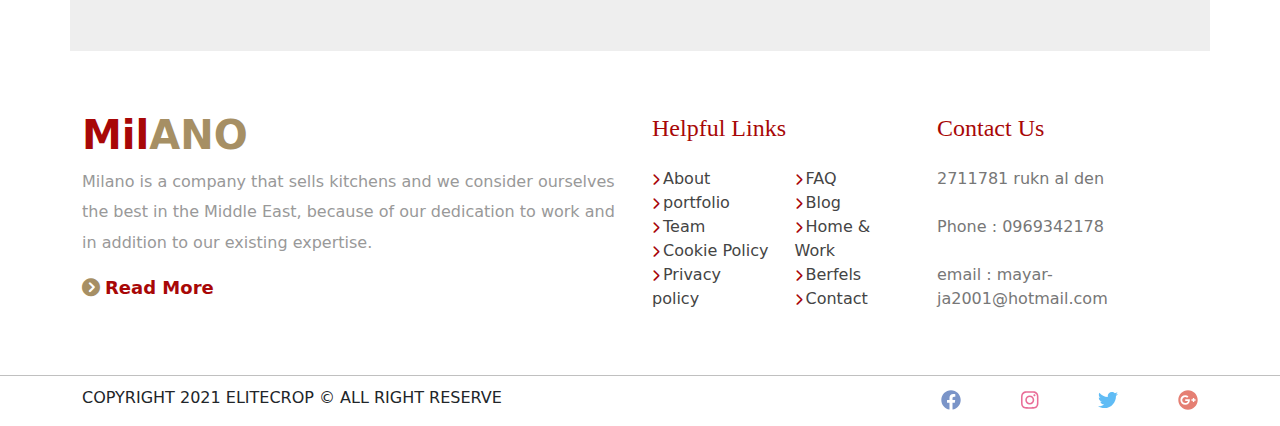
<file: pages/map.html>
<!DOCTYPE html>
<html lang="en">
  <head>
    <meta charset="UTF-8">
    <meta http-equiv="X-UA-Compatible" content="IE=edge">
    <meta name="viewport" content="width=device-width, initial-scale=1.0">
    <title>Milano</title>
    <link rel="stylesheet" href="../css/bootstrap.min.css">
    <link rel="stylesheet" href="../css/all.min.css">
    <link rel="stylesheet" href="../css/main.css">
    <link rel="preconnect" href="https://fonts.googleapis.com">
    <link rel="preconnect" href="https://fonts.gstatic.com" crossorigin>
    <link href="https://fonts.googleapis.com/css2?family=Hubballi&family=Roboto:wght@100;300;500&display=swap" rel="stylesheet">
    <link rel="stylesheet"href="../css/animate.css">
  </head>
<body>
    <div class="upper-bar text-center">

    </div>
     <!--start navbar-->
     <nav class="navbar navbar-expand-lg navbar-light ">
      <div class="container">
        <a class="navbar-brand" href="#">
            <span class="pp1">Mil</span>
            <span class="pp2">ANO</span>
        </a>
        <button class="navbar-toggler" type="button" data-bs-toggle="collapse" data-bs-target="#mm" aria-controls="navbarSupportedContent" aria-expanded="false" aria-label="Toggle navigation">
          <span class="navbar-toggler-icon"></span>
        </button>
        <div class="collapse navbar-collapse" id="mm">
          <ul class="navbar-nav ms-auto mb-2 mb-lg-0 ">
            <li class="nav-item">
              <a class="nav-link" aria-current="page" href="../index.html">Home</a>
            </li>
            <li class="nav-item">
              <a class="nav-link " href="./about.html">About</a>
            </li>
            <li class="nav-item">
              <a class="nav-link " href="./faq.html">FAQ</a>
            </li>
            <li class="nav-item">
              <a class="nav-link active" href="./map.html">Map</a>
            </li>
  
          </ul>
          
        </div>
      </div>
    </nav>

    <!--end navbar-->

      <!--start scroll-top-->
      <div class="scroll-top">
          <i class="fa fa-angle-up fa-fw fa-2x"></i>
          <p>top</p>
      </div>
      <!--end scroll-top-->

      <!--start box-map-->
      <div class="box-map ">
          <div class="container">

            <h1 class="text-center mb-5">Our Major Branch Locations </h1>

            <div class="row big-box1 ">
                
                <div class="col-lg-6 col-md-12 col-xm-12 ">
                    <!-- <p><iframe src="Annotation 2022-05-25 101922.png" width="100%" height="450" style="border:0;" allowfullscreen="" loading="lazy"></iframe></p> -->
                    <iframe src="https://www.google.com/maps/embed?pb=!1m18!1m12!1m3!1d3311.8360901599485!2d35.4831429!3d33.893875!2m3!1f0!2f0!3f0!3m2!1i1024!2i768!4f13.1!3m3!1m2!1s0x0%3A0xfd008acf3d1f923!2sRoyal%20Garden%20-%20Hotel!5e0!3m2!1sen!2sde!4v1655249524740!5m2!1sen!2sde" width="100%" height="450" style="border:0;" allowfullscreen="" loading="lazy" referrerpolicy="no-referrer-when-downgrade"></iframe>
                </div>

                <div class="col-lg-6 col-md-12 col-xm-12 ">
                    <p class="mm">The location of our main center in Syria,<br> which we are proud of that we started from,<br> and we always strive to develop ourselves,<br> build several centers for us, and strengthen our name around the world.<br>Our main location in Syria is easy to reach because of the strength of our company name in the labor market specialized in our field and our wide reputation in the country from which we started.</p>
                </div>


            </div>


            <div class="row big-box2">
                
                <div class="col-lg-6 col-md-12 col-xm-12 ">
                    <p class="mm">Here is a picture of one of our main branches in the UAE, specifically Ras Al Khaimah, which was the start of the expansion of our branches in the countries of the world, this branch that contributed to the arrival of our name towards the world because of what the UAE is famous for being a tourist country that attracts world tourists and this facilitated our communication with several clients who were credited with facilitating thinking On how to continue to grow our company.</p>
                </div>
                
                <div class="col-lg-6 col-md-12 col-xm-12 ">
                    <!-- <p><iframe src="IMG_7241.jpg" width="100%" height="450" style="border:0;" allowfullscreen="" loading="lazy"></iframe></p> -->
                    <iframe src="https://www.google.com/maps/embed?pb=!1m18!1m12!1m3!1d3311.8360901599485!2d35.4831429!3d33.893875!2m3!1f0!2f0!3f0!3m2!1i1024!2i768!4f13.1!3m3!1m2!1s0x0%3A0xfd008acf3d1f923!2sRoyal%20Garden%20-%20Hotel!5e0!3m2!1sen!2sde!4v1655249524740!5m2!1sen!2sde" width="100%" height="450" style="border:0;" allowfullscreen="" loading="lazy" referrerpolicy="no-referrer-when-downgrade"></iframe>
                </div>


            </div>




            <div class="row big-box1">
                
                <div class="col-lg-6 col-md-12 col-xm-12 ">
                    <!-- <p><iframe src="csm_IMG_0002-19-09-18-09-39_2979f32cb1.jpg" width="100%" height="450" style="border:0;" allowfullscreen="" loading="lazy"></iframe></p> -->
                    <iframe src="https://www.google.com/maps/embed?pb=!1m18!1m12!1m3!1d3311.8360901599485!2d35.4831429!3d33.893875!2m3!1f0!2f0!3f0!3m2!1i1024!2i768!4f13.1!3m3!1m2!1s0x0%3A0xfd008acf3d1f923!2sRoyal%20Garden%20-%20Hotel!5e0!3m2!1sen!2sde!4v1655249524740!5m2!1sen!2sde" width="100%" height="450" style="border:0;" allowfullscreen="" loading="lazy" referrerpolicy="no-referrer-when-downgrade"></iframe>
                </div>

                <div class="col-lg-6 col-md-12 col-xm-12 ">
                    <p class="mm">Here is a picture of one of our main branches in Egypt, which is one of the most famous countries in the world, as it is also a destination for many tourists, which contributed to the increase in our profits at the company level, and this branch was one of the first branches that we opened in the great continent of Africa, which is an excellent continent for investment. Job opportunities in this continent and what helped in this is the rush of young people in this continent in their search for work, and we have provided them with manpower as long as it is the best.</p>
                </div>


            </div>
              

          </div>
        </div>












   <!--start footer-->

   <div class="footer">
    <div class="container">
      <div class="row">

        <div class="col-sm-12 col-lg-6">
          <div class="info">
            <h2><span class="pp1">Mil</span><span class="pp2">ANO</span></h2>
            <p>Milano is a company that sells kitchens and we consider ourselves the best in the Middle East, because of our dedication to work and in addition to our existing expertise.</p>
            <a href="./about.html">Read More</a>
          </div>
        </div>


        <div class="col-sm-6 col-lg-3">
          <div class="helpful">
            <h3>Helpful Links</h3>
            <div class="row">


            <div class='col'>
              <ul class="list-unstyled">
                <li><a href="./about.html">About</a></li>
                <li><a href="">portfolio</a></li>
                <li><a href="./about.html">Team</a></li>
                <li><a href="./Cookie-policy.html">Cookie Policy</a></li>
                <li><a href="./Privacy-policy.html">Privacy policy</a></li>
              </ul>
            </div>

            <div class='col'>
              <ul class="list-unstyled">
                <li><a href="./faq.html">FAQ</a></li>
                <li><a href="">Blog</a></li>
                <li><a href="../index.html">Home & Work</a></li>
                <li><a href="">Berfels</a></li>
                <li><a href="./contactus.html">Contact</a></li>
              </ul>
            </div>
          </div>
          </div>
        </div>



        <div class="col-sm-6  col-lg-3">
          <div class="contact">
            <h3>Contact Us</h3>
            <ul class="list-unstyled">
            <li>2711781 rukn al den</li>
            <li>Phone : 0969342178</li>
            <li>email : mayar-ja2001@hotmail.com</li>
          </ul>
          </div>
        </div>



      </div>
    </div>
  </div>


  <!--end footer-->

  <!--start copyright-->
  <div class="copyright">
    <div class="container">
      <div class="row">

        <div class="col-sm-6 text-center text-sm-start text-uppercase">
          Copyright 2021 Elitecrop &copy; All Right Reserve
        </div>

        <div class="col-sm-6 text-center text-sm-end">
          <ul class="list-unstyled ">
            <li>
              <a href="#"><i class="fa-brands fa-facebook"></i></a>
            </li>
            <li>
              <a href="#"><i class="fa-brands fa-instagram"></i></a>
            </li>
            <li>
              <a href="#"><i class="fa-brands fa-twitter"></i></a>
            </li>
            <li>
              <a href="#"><i class="fa-brands fa-google-plus"></i></a>
            </li>
          </ul>
        </div>

      </div>
    </div>
  </div>
  <!--end copyright-->
    <script src="../js/jquery-3.5.1.min.js"></script>
    <script src="../js/bootstrap.bundle.min.js"></script>
    <script src="../js/bootstrap.bundle.min.js.map"></script>
    <script src="../js/all.min.js"></script>
    <script src="../js/main.js"></script>
    <script src="../js/wow.min.js"></script>
    <script> new WOW().init();</script>
<script>
    let scrollm = document.querySelector('.scroll-top');
  window.onscroll=function(){

    if(window.scrollY>=600){
      scrollm.style.display = "block"
    }
    else{
      scrollm.style.display = "none"
    }

  }
  scrollm.onclick = function(){
    window.scrollTo(
      top=0,
      left = 0,
      behaver = "smooth"
    )
  }
</script>
</body>
</html>
</file>
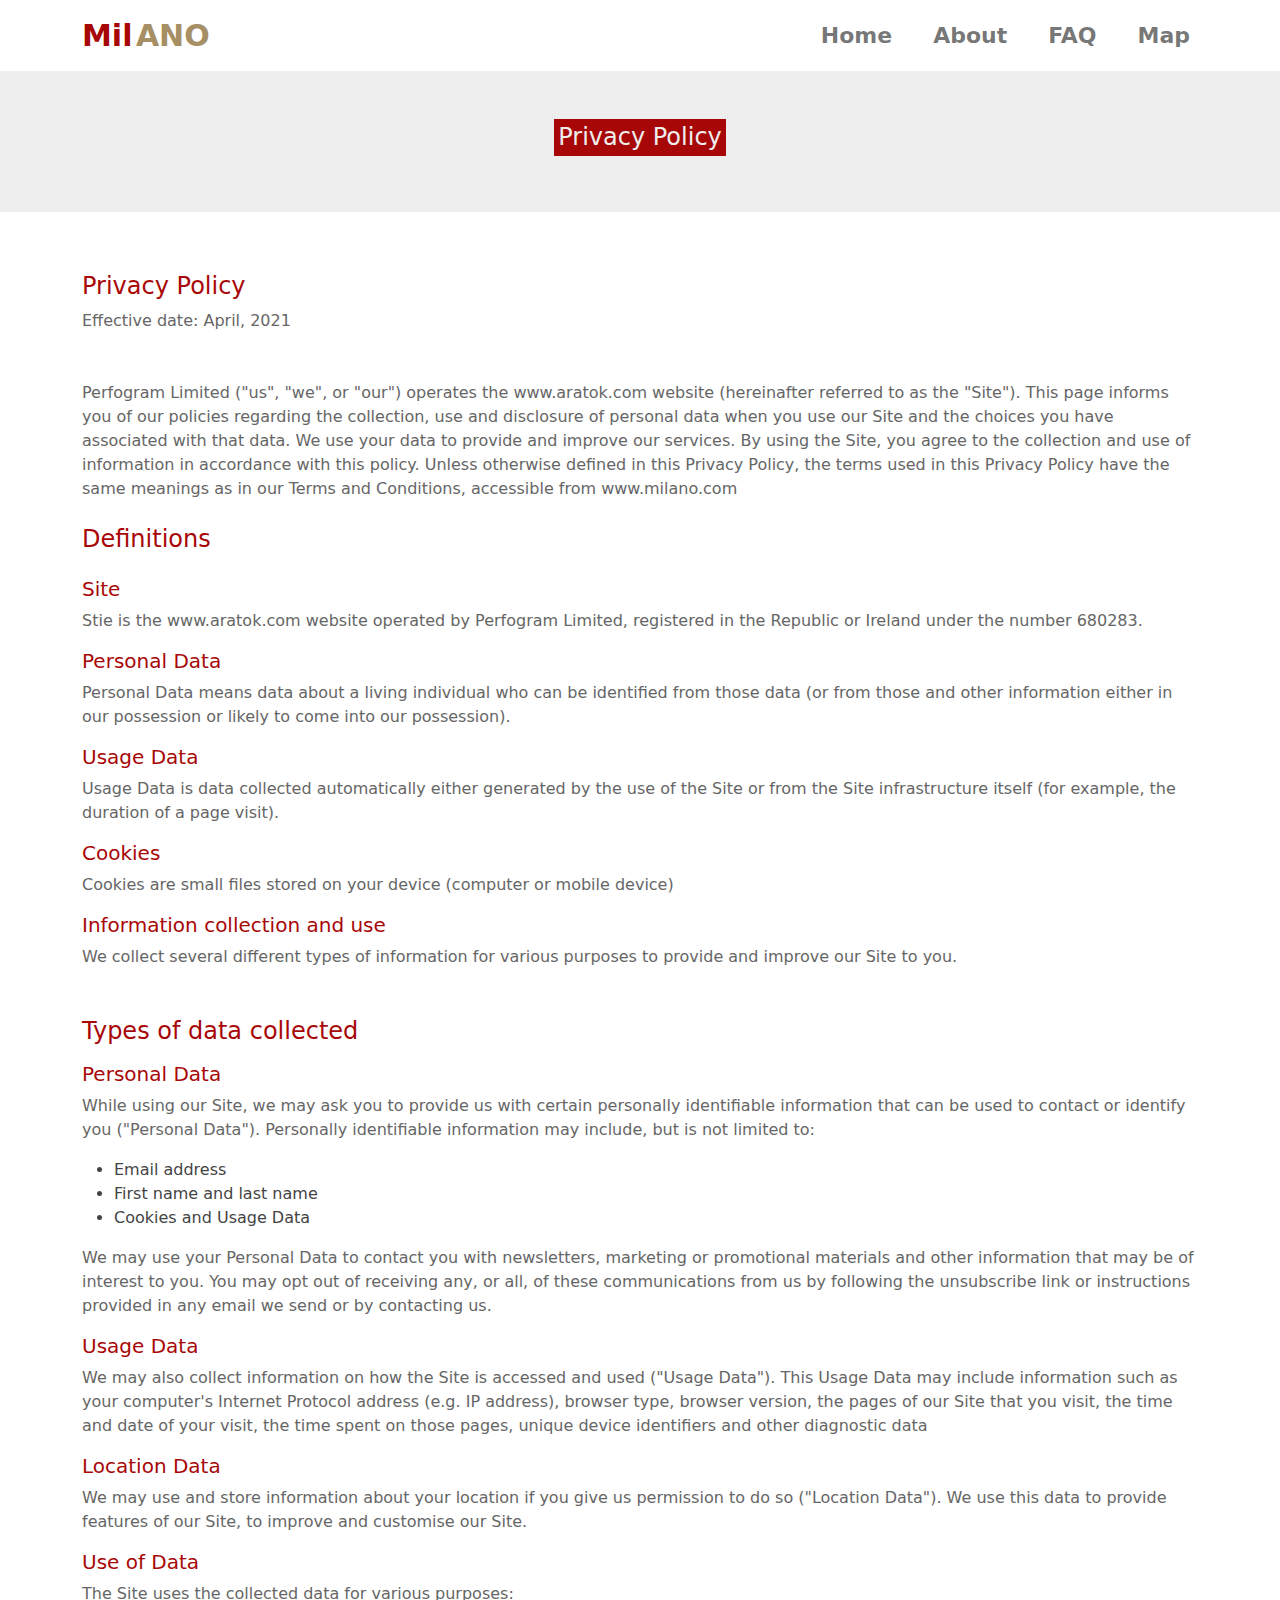
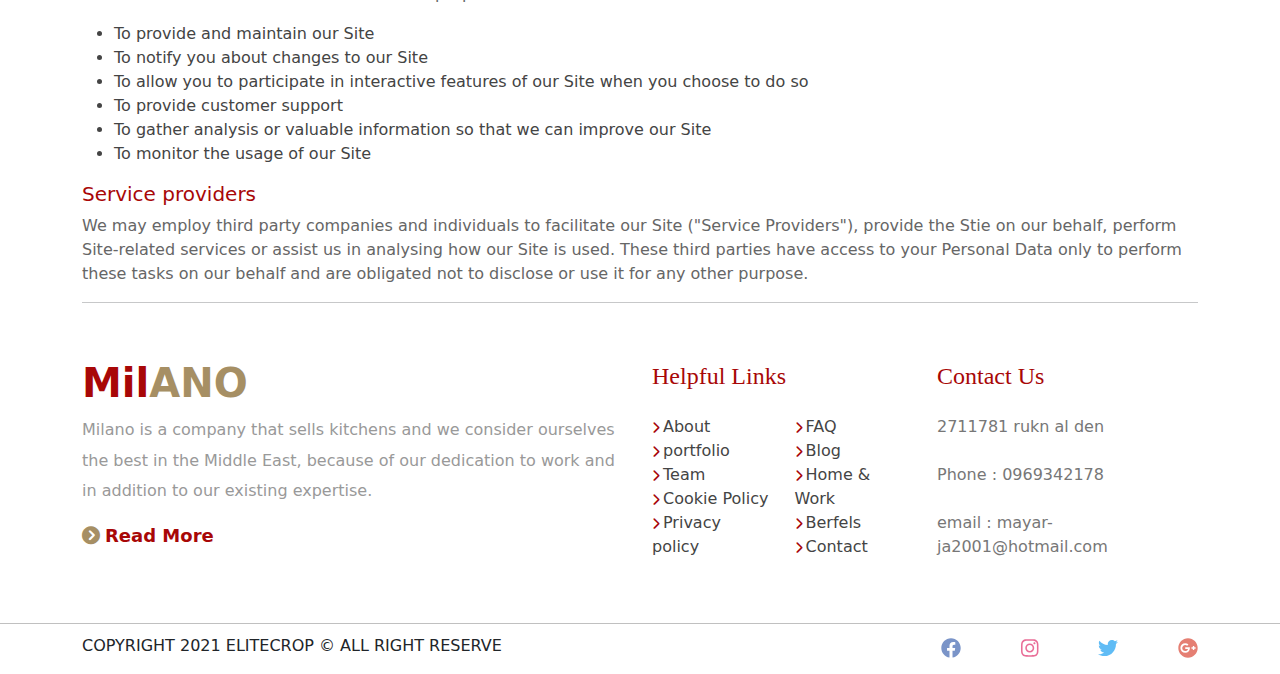
<file: pages/Privacy-policy.html>
<!DOCTYPE html>
<html lang="en">
  <head>
    <meta charset="UTF-8">
    <meta http-equiv="X-UA-Compatible" content="IE=edge">
    <meta name="viewport" content="width=device-width, initial-scale=1.0">
    <title>Milano</title>
    <link rel="stylesheet" href="../css/bootstrap.min.css">
    <link rel="stylesheet" href="../css/all.min.css">
    <link rel="stylesheet" href="../css/main.css">
    <link rel="preconnect" href="https://fonts.googleapis.com">
    <link rel="preconnect" href="https://fonts.gstatic.com" crossorigin>
    <link href="https://fonts.googleapis.com/css2?family=Hubballi&family=Roboto:wght@100;300;500&display=swap" rel="stylesheet">
    <link rel="stylesheet"href="../css/animate.css">
  </head>
<body>
    <div class="upper-bar text-center">

    </div>
       <!--start navbar-->
       <nav class="navbar navbar-expand-lg navbar-light ">
        <div class="container">
          <a class="navbar-brand" href="#">
              <span class="pp1">Mil</span>
              <span class="pp2">ANO</span>
          </a>
          <button class="navbar-toggler" type="button" data-bs-toggle="collapse" data-bs-target="#mm" aria-controls="navbarSupportedContent" aria-expanded="false" aria-label="Toggle navigation">
            <span class="navbar-toggler-icon"></span>
          </button>
          <div class="collapse navbar-collapse" id="mm">
            <ul class="navbar-nav ms-auto mb-2 mb-lg-0 ">
              <li class="nav-item">
                <a class="nav-link" aria-current="page" href="../index.html">Home</a>
              </li>
              <li class="nav-item">
                <a class="nav-link " href="./about.html">About</a>
              </li>
              <li class="nav-item">
                <a class="nav-link " href="./faq.html">FAQ</a>
              </li>
              <li class="nav-item">
                <a class="nav-link" href="./map.html">Map</a>
              </li>
    
            </ul>
            
          </div>
        </div>
      </nav>

      <!--end navbar-->

      <!--start scroll-top-->
<div class="scroll-top">
  <i class="fa fa-angle-up fa-fw fa-2x"></i>
  <p>top</p>
</div>
<!--end scroll-top-->



    
<div class="col-md contactUs justify-content-center d-flex text-black-50 p-5 ">
    <h4 class="p-1">Privacy Policy</h4>
  </div>


<div class="col-lg box-priv">
    <div class="container">
        <h4>Privacy Policy</h4>
        <p class="mb-5">Effective date: April, 2021</p>
        <p class="mb-1">Perfogram Limited ("us", "we", or "our") operates the www.aratok.com website (hereinafter referred to as the "Site").

            This page informs you of our policies regarding the collection, use and disclosure of personal data when you use our Site and the choices you have associated with that data.
            
            We use your data to provide and improve our services. By using the Site, you agree to the collection and use of information in accordance with this policy. Unless otherwise defined in this Privacy Policy, the terms used in this Privacy Policy have the same meanings as in our Terms and Conditions, accessible from www.milano.com
        </p>

        <h4 class="mt-4 mb-4">Definitions</h4>
        <h5 class="mb-2">Site</h5>
        <p>
            Stie is the www.aratok.com website operated by Perfogram Limited, registered in the Republic or Ireland under the number 680283.
        </p>

        <h5 class="mb-2">
            Personal Data
        </h5>
        <p>
            Personal Data means data about a living individual who can be identified from those data (or from those and other information either in our possession or likely to come into our possession).
        </p>
        <h5 class="mb-2">
            Usage Data
        </h5>
        <p>
            Usage Data is data collected automatically either generated by the use of the Site or from the Site infrastructure itself (for example, the duration of a page visit).
        </p>
        <h5 class="mb-2">
            Cookies
        </h5>
        <p>
            Cookies are small files stored on your device (computer or mobile device)
                </p>
        <h5 class="mb-2">
            Information collection and use

        </h5>
        <p>
            We collect several different types of information for various purposes to provide and improve our Site to you.
        </p>

        <h4 class="mt-5 mb-3">
            Types of data collected
        </h4>

        <h5 class="mb-2">
            Personal Data
        </h5>
        <p>
            While using our Site, we may ask you to provide us with certain personally identifiable information that can be used to contact or identify you ("Personal Data"). Personally identifiable information may include, but is not limited to:
        </p>
        <ul >
            <li>Email address</li>
            <li>First name and last name</li>
            <li>Cookies and Usage Data</li>
        </ul>
        <p class="mt-3">We may use your Personal Data to contact you with newsletters, marketing or promotional materials and other information that may be of interest to you. You may opt out of receiving any, or all, of these communications from us by following the unsubscribe link or instructions provided in any email we send or by contacting us.</p>

        <h5 class="mb-2">
            Usage Data

        </h5>
        <p>
            We may also collect information on how the Site is accessed and used ("Usage Data"). This Usage Data may include information such as your computer's Internet Protocol address (e.g. IP address), browser type, browser version, the pages of our Site that you visit, the time and date of your visit, the time spent on those pages, unique device identifiers and other diagnostic data
        </p>

        <h5 class="mb-2">
            Location Data
        </h5>
        <p>
            We may use and store information about your location if you give us permission to do so ("Location Data"). We use this data to provide features of our Site, to improve and customise our Site.
        </p>

        <h5 class="mb-2">
            Use of Data
        </h5>
        <p>
            The Site uses the collected data for various purposes:
        </p>

        <ul >
            <li>To provide and maintain our Site</li>
            <li>To notify you about changes to our Site</li>
            <li>To allow you to participate in interactive features of our Site when you choose to do so</li>
            <li>To provide customer support</li>
            <li>To gather analysis or valuable information so that we can improve our Site</li>
            <li>To monitor the usage of our Site</li>
        </ul>


        <h5 class="mb-2">
            Service providers
        </h5>
        <p>
            We may employ third party companies and individuals to facilitate our Site ("Service Providers"), provide the Stie on our behalf, perform Site-related services or assist us in analysing how our Site is used.

These third parties have access to your Personal Data only to perform these tasks on our behalf and are obligated not to disclose or use it for any other purpose.
        </p>
        <hr>



    </div>
</div>













 <!--start footer-->

 <div class="footer">
  <div class="container">
    <div class="row">

      <div class="col-sm-12 col-lg-6">
        <div class="info">
          <h2><span class="pp1">Mil</span><span class="pp2">ANO</span></h2>
          <p>Milano is a company that sells kitchens and we consider ourselves the best in the Middle East, because of our dedication to work and in addition to our existing expertise.</p>
          <a href="./about.html">Read More</a>
        </div>
      </div>


      <div class="col-sm-6 col-lg-3">
        <div class="helpful">
          <h3>Helpful Links</h3>
          <div class="row">


          <div class='col'>
            <ul class="list-unstyled">
              <li><a href="./about.html">About</a></li>
              <li><a href="">portfolio</a></li>
              <li><a href="./about.html">Team</a></li>
              <li><a href="./Cookie-policy.html">Cookie Policy</a></li>
              <li><a href="./Privacy-policy.html">Privacy policy</a></li>
            </ul>
          </div>

          <div class='col'>
            <ul class="list-unstyled">
              <li><a href="./faq.html">FAQ</a></li>
              <li><a href="">Blog</a></li>
              <li><a href="../index.html">Home & Work</a></li>
              <li><a href="">Berfels</a></li>
              <li><a href="./contactus.html">Contact</a></li>
            </ul>
          </div>
        </div>
        </div>
      </div>



      <div class="col-sm-6  col-lg-3">
        <div class="contact">
          <h3>Contact Us</h3>
          <ul class="list-unstyled">
          <li>2711781 rukn al den</li>
          <li>Phone : 0969342178</li>
          <li>email : mayar-ja2001@hotmail.com</li>
        </ul>
        </div>
      </div>



    </div>
  </div>
</div>


<!--end footer-->

<!--start copyright-->
<div class="copyright">
  <div class="container">
    <div class="row">

      <div class="col-sm-6 text-center text-sm-start text-uppercase">
        Copyright 2021 Elitecrop &copy; All Right Reserve
      </div>

      <div class="col-sm-6 text-center text-sm-end">
        <ul class="list-unstyled ">
          <li>
            <a href="#"><i class="fa-brands fa-facebook"></i></a>
          </li>
          <li>
            <a href="#"><i class="fa-brands fa-instagram"></i></a>
          </li>
          <li>
            <a href="#"><i class="fa-brands fa-twitter"></i></a>
          </li>
          <li>
            <a href="#"><i class="fa-brands fa-google-plus"></i></a>
          </li>
        </ul>
      </div>

    </div>
  </div>
</div>
<!--end copyright-->
  <script src="../js/jquery-3.5.1.min.js"></script>
  <script src="../js/bootstrap.bundle.min.js"></script>
  <script src="../js/bootstrap.bundle.min.js.map"></script>
  <script src="../js/all.min.js"></script>
  <script src="../js/main.js"></script>
  <script src="../js/wow.min.js"></script>
  <script> new WOW().init();</script>
<script>
    let scrollT = document.querySelector('.scroll-top');
    window.onscroll=function(){
 
      if(window.scrollY>=600){
       scrollT.style.display = "block"
      }
      else{
       scrollT.style.display = "none"
      }
 
    }
    scrollT.onclick = function(){
      window.scrollTo(
        top=0,
        left = 0,
        behaver = "smooth"
      )
    }
  </script>
</body>
</html>
</file>
<file: css/main.css>
body {
    box-sizing: border-box;
  }
  /*start upper-bar*/
  .upper-bar {
    font-size: 16px;
    background-color: #a68f64;
    color: #ccc;
  }
  .upper-bar .all1 {
    margin-top: 12px;
    margin-bottom: 8px;
  }
  
  .upper-bar .all2 {
    margin-top: 8px;
    margin-bottom: 8px;
  }
  
  
  .upper-bar .pp1 {
    margin-right: 20px;
  }
  .upper-bar .pp2 {
    color: #eee;
    cursor: pointer;
  }
  .upper-bar .pp3 {
    margin-right: 5px;
    font-size: 18px;
  }
  .upper-bar .col-form-label,
  .upper-bar .modal-title {
    float: left;
    color: #222;
  }
  .upper-bar .btn-primary {
    color: #eee;
    background-color: #a80707;
    border-color: #a80707;
  }
  /*end upper-bar*/
  
  /*start navbar*/
  .navbar .navbar-brand {
    font-size: 30px;
    font-weight: bold;
  }
  
  .navbar .control-logo{
    width: 100px;
    height: 50px;
  }
  .navbar .navbar-brand .pp1 {
    color: #a80707;
    margin-right: -7px;
  }
  .navbar .navbar-brand .pp2 {
    color: #a68f64;
  }
  .navbar ul li {
    font-size: 22px;
    font-weight: bold;
    color: #888;
    margin-left: 25px;
  }
  
  .navbar-light .navbar-nav .nav-link.active {
    color: #a80707;
  }
  /*end navbar*/
  
  /*start slider*/
   .slider {
    background: url("r-architecture-TRCJ-87Yoh0-unsplash.jpg") center;
    background-size: cover;
    position: relative;
  }
  .slider .overlay {
    position: absolute;
    top: 1px;
    left: 0;
    background-color: rgba(0, 0, 0, 0.5);
    height: 100%;
    width: 100%;
  }
  
  .slider2 {
    height: 685px;
    background: url("../image/pexels-vecislavas-popa-3741314.jpg") center;
    background-size: cover;
    position: relative;
  }
  .slider2 .overlay {
    position: absolute;
    top: 1px;
    left: 0;
    background-color: rgba(0, 0, 0, 0.5);
    height: 100%;
    width: 100%;
  }
  .slider .tt {
    position: absolute;
    bottom: 40px;
    right: 140px;
  }
  
  .slider .mo {
    width: 250px;
    height: 250px;
    margin-bottom: 10px;
  }
  .slider p a {
    color: #cccc;
    margin-left: 40px;
    text-decoration: none;
    font-weight: bold;
    font-size: 25px;
    -webkit-transition: all 0.4s ease-in-out;
    -moz-transition: all 0.4s ease-in-out;
    -o-transition: all 0.4s ease-in-out;
    transition: all 0.4s ease-in-out;
  }
  .slider p a:hover {
    color: #eee;
  }
  
  .slider p i {
    color: #a80707;
  } 
  
  
  
  /*end slider*/
  
  
  /*start slider-home*/
  .silder-home .carousel-item{
  position: relative !important;
  }
  @media (min-width:1200px){
    .silder-home .carousel-item{
      height: 83vh !important;
    }
    .silder-home .carousel-caption h2{
      font-size:  3rem !important;
     }
     .carousel-indicators{
        bottom: 35px !important
 
    }
  }
   .silder-home .carousel-control-next-icon,
   .silder-home .carousel-control-prev-icon {
     padding: 25px !important;
     opacity: 1 !important;
   }
   .silder-home .carousel-control-next-icon:hover{
     opacity: 1;
   }
   .silder-home img{
     position: relative;
     object-fit: cover;
     height:100%;
   }
   .silder-home .carousel-indicators [data-bs-target]{
     background-color: #a80707;
     height: 5px;
    }
    
   .silder-home .carousel-caption {
     background-color: rgb(173 173 173 / 69%);
     width: fit-content;
     padding: 10px;
     margin-bottom: 65px;
     border-radius: 20px;
   }
   .silder-home .carousel-caption h2{
     color: #a80707;
   }
   .silder-home .carousel-caption p{
     font-size: 20px;
   }
  
  
  /*end slider-home*/
  
  /*start  Diverse kitchens*/
  .Diverse {
    padding-top: 80px;
    padding-bottom: 80px;
    padding-right: 20px;
    padding-left: 20px;
    margin-top: -10px;
    background-color: #eee;
  }
  .Diverse h2 {
    font-size: 55px;
    font-weight: bold;
    color: #333;
    letter-spacing: -2px;
    margin-bottom: 30px;
  }
  .Diverse .ss {
    background-color: #fff;
    border: 1px solid #999;
    border-radius: 5px;
    padding: 0;
    margin-right: 10px;
  }
  .Diverse .ss li {
    padding: 15px;
    font-size: 20px;
    -webkit-transition: all 0.3s ease-in;
    -moz-transition: all 0.3s ease-in;
    -o-transition: all 0.3s ease-in;
    transition: all 0.3s ease-in;
  }
  
  .Diverse .ss li.active {
    background-color: #a68f64;
  }
  
  .Diverse ul li.big {
    color: #a80707;
    border-bottom: 1px dotted #a80707;
    margin: 2px;
    padding: 5px;
    font-size: 30px;
  }
  
  .Diverse li.small:hover {
    background-color: #a68f64;
    cursor: pointer;
  }
  .Diverse .Diverse-img{
    transition: all 0.9s ease-in !important;
  }
  
  .Diverse .Diverse-img .card {
    margin-bottom: 20px;
    box-shadow: 10px 10px 12px #ccc;
    position: relative;
    -webkit-transition: all 0.3s ease-in;
    -moz-transition: all 0.3s ease-in;
    -o-transition: all 0.3s ease-in;
    transition: all 0.9s ease-in !important;
  }
  
  .Diverse .Diverse-img .overlay {
    position: absolute;
    top: 0;
    left: 0;
    width: 100%;
    height: 100%;
    background-color: rgba(0, 0, 0, 0.9);
    color: #fff;
    padding: 10px;
    display: none;
    transition: all 0.3s ease-in;
  }
  
  .Diverse .Diverse-img .overlay h3 {
    margin-top: 10px;
    margin-bottom: 40px;
    border-bottom: 1px solid #a68f64;
    color: #a80707;
    font-weight: bold;
    padding: 2px;
  }
  
  .Diverse .Diverse-img .overlay p {
    color: #ccc;
    font-weight: 18px;
    margin-bottom: 20px;
  }
  
  .Diverse .Diverse-img .overlay .btn {
    color: #eee;
    background-color: #a80707;
    border: none;
    padding: 10px;
    margin-bottom: 20px;
  }
  /* .Diverse .Diverse-img .overlay .boxmoney{
  display: flex;
  justify-content: space-between;
  justify-items: center;
  
  } */
  .Diverse .Diverse-img .overlay .money{
    text-align: right;
    margin-left: 50px;
    font-size: 30px;
    box-shadow: 1px 1px 20px 1px #a80707;
    border-radius: 5px;
    padding: 3px;
    /* margin-bottom: 145px; */
    display: inline-block;
    margin-top: 7px;
  }
  
  .Diverse .Diverse-img .card:hover .overlay {
    display: block;
    -webkit-transition: all 0.3s ease-in;
    -moz-transition: all 0.3s ease-in;
    -o-transition: all 0.3s ease-in;
    transition: all 0.3s ease-in-out;
  }
  
  .Diverse .Diverse-img .card .uu {
    color: #6c757d;
    margin-top: 15px;
  }
  
  .Diverse .Diverse-img .card-title {
    font-weight: bold;
    color: #222;
    font-size: 22px;
  }
  
  .Diverse .Diverse-img img {
    height: 200px;
  }
  
  /*end  Diverse kitchens*/
  
  /*start our-skills*/
  .our-skills {
    padding-top: 60px;
    padding-bottom: 60px;
  }
  
  .our-skills h2 {
    font-size: 60px;
    font-weight: bold;
    color: #333;
    margin-bottom: 10px;
  }
  
  .our-skills h2:after {
    content: "";
    display: block;
    width: 200px;
    height: 2px;
    margin: 25px auto;
    background-color: #a80707;
  }
  .mooom{
    font-size: 30px;
  }
  .our-skills h3 {
    margin-top: 20px;
    margin-bottom: 25px;
    color: #a80707;
    font-weight: 25px;
    font-weight: bold;
  }
  .our-skills p {
    font-size: 18px;
    color: #6c757d;
    margin-bottom: 10px;
  }
  /*end our-skills*/
  
  /*start single pieces */
  
  .pieces {
    padding-top: 40px;
    padding-bottom: 40px;
    background: url("../image/r-architecture-TRCJ-87Yoh0-unsplash.jpg") center fixed;
    background-size: cover;
    position: relative;
  }
  .pieces .overlay {
    position: absolute;
    top: 1px;
    left: 0;
    background-color: rgba(0, 0, 0, 0.5);
    height: 100%;
    width: 100%;
    z-index: 2;
  }
  .pieces .container {
    position: relative;
    z-index: 200;
  }
  
  .pieces h2 {
    font-size: 60px;
    font-weight: bold;
    color: #eee;
    margin-bottom: 25px;
  }
  
  .pieces #two,
  .pieces #three {
    display: none;
  }
  
  .pieces .page-link {
    padding-top: 10px;
    padding-bottom: 10px;
    padding-right: 20px;
    padding-left: 20px;
    color: #eee;
    background-color: #a68f64;
    z-index: 100;
    margin-top: 20px;
  }
  .pieces .sq {
    margin-right: 5px;
  }
  
  .pieces .page-link:hover {
    background-color: #a80707;
  }
  .pieces ul .active {
    background-color: #a80707;
  }
  
  .pieces .box img {
    background-color: #99948a;
    border-radius: 5px;
    width: 200px;
    height: 180px;
  }
  
  .pieces .box {
    width: 200px;
    margin-bottom: 10px;
    position: relative;
    margin-right: 10px;
    overflow: hidden;
  }
  
  .pieces .box .overlay1 {
    position: absolute;
    top: 0;
    left: 0;
    width: 100%;
    height: 100%;
    background-color: rgba(0, 0, 0, 0.9);
    color: #eee;
    padding: 10px;
    display: none;
    font-size: 12px;
  }
  .pieces .box .overlay1 h4 {
    border-bottom: 1px solid #a68f64;
    color: #a80707;
    font-weight: bold;
    padding: 2px;
  }
  
  .pieces .box .overlay1 .btn {
    color: #eee;
    background-color: #a80707;
    border: none;
    padding: 10px;
    margin-top: 5px;
  }
  
  .pieces .box .overlay1 p {
    margin-bottom: 0;
  }
  .pieces .box .overlay1 svg {
    float: right;
    cursor: pointer;
    margin-top: 11px;
    margin-right: 3px;
  }
  
  .pieces .box:hover .overlay1 {
    display: block;
  }
  .pieces .overlay1 .btn-one{
   float: right;
  }
  
  #exampleModal .modal-img {
    width: 100%;
    height: 400px;
  }
  
  .modal-backdrop {
    position: fixed;
    top: 0;
    left: 0;
    z-index: 1050;
    width: 100vw;
    height: 100vh;
    background-color: #555;
    z-index: 9;
  }
  /*end single pieces */
  
  /*start companies*/
  .companies {
    padding-top: 70px;
    padding-bottom: 70px;
    background-color: #eee;
  }
  
  .companies h2 {
    font-size: 60px;
    font-weight: bold;
    color: #333;
    margin-bottom: 10px;
  }
  
  .companies h2:after {
    content: "";
    display: block;
    width: 200px;
    height: 2px;
    margin: 25px auto;
    background-color: #a80707;
  }
  
  .slick-slide {
    margin: 0 20px;
    display: none;
    float: left;
    height: 100%;
    min-height: 1px;
  }
  
  .slick-list {
    position: relative;
    display: block;
    overflow: hidden;
    margin: 0;
    padding: 0;
  }
  
  .slick-list:focus {
    outline: none;
  }
  
  .slick-slide img {
    width: 100px;
    height: 100px;
    background-color: #fff;
    padding: 2px;
    margin-bottom: 10px;
    display: block;
  }
  
  .slick-initialized .slick-slide {
    display: block;
  }
  
  .slick-loading .slick-slide {
    visibility: hidden;
  }
  /*end companies*/
  
  /*start footer*/
  .footer {
    padding-top: 40px;
    padding-bottom: 40px;
  }
  
  .footer .info h2 .pp1 {
    color: #a80707;
    font-weight: bold;
    font-size: 40px;
  }
  .footer .info h2 .pp2 {
    color: #a68f64;
    font-weight: bold;
    font-size: 40px;
  }
  
  .footer .info p {
    color: #999;
    line-height: 1.9;
  }
  
  .footer .info a {
    color: #a80707;
    font-size: 18px;
    font-weight: bold;
    text-decoration: none;
  }
  
  .footer .info a:before {
    font-family: "FontAwesome";
    content: "\f138";
    display: inline-block;
    margin-right: 5px;
    color: #a68f64;
  }
  
  .footer .helpful h3,
  .footer .contact h3 {
    color: #a80707;
    margin-bottom: 24px;
    font-family: Tahoma;
    font-size: 24px;
    margin-top: 3px;
  }
  .footer .helpful ul li {
    color: #444;
    transition: 0.8s;
    position: relative;
    cursor: pointer;
  }
  .footer .helpful ul li a{
  color: #444;
    text-decoration: none;
    position: relative;
  }
  .footer .helpful ul a::after {
    content: "";
    position: absolute;
    bottom: -2px;
    left: 10px;
    width: 0;
    height: 2px;
    background-color: #a80707;
  }
  .footer .helpful ul a:hover::after {
    content: "";
    position: absolute;
    bottom: -2px;
    left: 0;
    width: 100%;
    height: 2px;
    background-color: #a80707;
    transition: 0.5s;
  }
  
  .footer .helpful ul li:before {
    font-family: "FontAwesome";
    content: "\f054";
    margin-right: 3px;
    margin-top: 3px;
    color: #a80707;
    font-size: 12px;
  }
  .footer .contact ul li {
    margin-bottom: 24px;
    color: #777;
  }
  /*end footer*/
  
  /*start copyright*/
  .copyright {
    border-top: 1px solid #c0c0c0;
    padding-top: 10px;
    padding-bottom: 10px;
  }
  .copyright ul {
    margin: 0;
    display: flex;
    gap: 20px;
  }
  @media (min-width:578px){
    .copyright ul {
  
      justify-content: flex-end;
    }
  
  }
  .copyright ul li {
    display: inline-block;
    margin-left: 40px;
  }
  .copyright ul li a {
    color: #777;
    font-size: 20px;
    opacity: 0.7;
    transition: 0.4s;
  }
  .copyright ul li a:hover{
    opacity: 1;
  }
  .copyright ul li a .fa-facebook {
    color: #4267b2;
  }
  
  .copyright ul li a .fa-instagram {
    color: #e1306c;
  }
  
  .copyright ul li a .fa-twitter {
    color: #1da1f2;
  }
  
  .copyright ul li a .fa-google-plus {
    color: #db4a39;
  }
  
  /*end copyright*/
  
  /**                      END PAGE HOME             **/
  
  /**                      START PAGE ABOUT             **/
  
  /*start contact-img*/
  
  .contact-img {
    padding-top: 20px;
    padding-bottom: 20px;
  }
  
  .contact-img .card {
    padding: 20px;
    background-color: #cececc;
    border: none;
  }
  
  .contact-img .card img {
    width: 100%;
    height: 400px;
    transition: 0.3s;
  }
  
  .contact-img .row {
    margin-top: 30px;
    margin-bottom: 20px;
  }
  
  .contact-img .pk {
    color: #333;
    font-weight: normal;
    font-style: italic;
    font-size: 20px;
    margin-bottom: 20px;
  }
  
  .contact-img label {
    color: #444;
    display: block;
    margin-right: 220px;
    font-size: 18px;
    margin-top: 27px;
    width: 100%;
  }
  
  .contact-img input {
    line-height: normal;
    width: 420px;
    height: 40px;
    border-radius: 10px;
    margin-bottom: 10px;
  }
  @media (max-width:576px){
    .contact-img input{
      max-width: 240px;
    }
  }
  
  
  .contact-img .btn {
    display: block;
    background-color: #a80707;
    color: #fff;
    margin: auto;
    border: none;
    width: 160px;
  }
  .contact-img .ll {
    font-size: 15px;
    color: #777;
    font-style: italic;
    padding-top: 15px;
    border-top: 1px solid #999;
    margin-top: 20px;
  }
  
  .contact-img .login .box .form-control {
    border: none;
  }
  
  .contact-img .login .box .form-control p {
    color: #444;
    display: inline-block;
    width: 25%;
  }
  .contact-img .login .modal-body p{
    width: 70%!important;
    font-size: 20px ;
  }
  
  .contact-img .login .box .form-control .good {
    width: 50%;
  }
  
  .contact-img .login .box .form-control input {
    padding: 5px;
    color: #666;
    border: 2px solid #a68f64;
    width: 70%;
  }
  
  .contact-img .login .box .form-control .ak2 {
    width: 160px;
    color: #fff;
    border: none;
    display: none;
  }
  .control-massage {
    display: flex !important;
    justify-content: space-between;
    gap: 146px;
  }
  .control-massage .btn1{
    color: #eee !important;
    float: left;
    width: 160px !important;
    border: transparent !important;
    padding: 0 !important;
  }
  .control-massage{
    border-radius: 20px !important;
      padding: 7px !important;
  }
  
  .contact-img .cc {
    display: none;
  }
  /*end contact-img*/
  
  /*start about-us*/
  .about-us {
    padding-top: 20px;
    padding-bottom: 20px;
  }
  .about-us h2 {
    font-weight: bold;
    font-size: 50px;
    color: #a68f64;
    letter-spacing: -1px;
    margin-bottom: 20px;
  }
  
  .about-us h2:after {
    content: "";
    display: block;
    width: 200px;
    height: 2px;
    margin: 25px auto;
    background-color: #a80707;
  }
  
  .about-us .first {
    font-size: 18px;
    color: #888;
  }
  
  .about-us .two {
    color: #444;
  }
  .about-us .card img {
    width: 100%;
    height: 250px;
    transition: 0.3s;
  }
  .about-us .card img:hover {
    transform: scale(1.1);
  }
  
  .about-us .card {
    margin-bottom: 10px;
  }
  /*end about-us*/
  
  /*start slider*/
  .about-slider {
    padding-top: 20px;
    padding-bottom: 20px;
    background-color: #eee;
  }
  .about-slider .carousel-inner {
    position: relative;
    width: 100%;
    overflow: hidden;
    padding: 20px;
  }
  
  .about-slider .carousel-indicators [data-bs-target] {
    background-color: #a80707;
    height: 5px;
  }
  
  .about-slider .row .box-img img {
    width: 100%;
    height: 320px;
    background-color: rgb(108, 162, 231);
    border-radius: 15px;
    object-fit: contain;
  }
  
  .about-slider .row .box-talk {
    /* margin-top: 37px; */
    margin-left: 10px;
    padding: 10px;
  }
  
  .about-slider .row .box-talk h5 {
    font-weight: bold;
    margin-bottom: 10px;
  }
  
  .about-slider .row .box-talk span {
    color: #777;
    font-size: 18px;
    font-style: italic;
    margin-bottom: 15px;
    display: block;
  }
  
  .about-slider .row .box-talk p {
    color: #444;
    font-size: 15px;
  }
  
  .about-slider .carousel-item {
    height: 350px !important;
  }
  
  .about-slider ul {
    margin: 0;
  }
  .about-slider ul li {
    display: inline-block;
    margin-left: 40px;
    background-color: #fff;
    padding: 5px;
    border-radius: 50%;
  }
  .about-slider ul li a {
    color: #777;
    font-size: 20px;
  }
  .about-slider ul li a .fa-facebook {
    color: #4267b2;
  }
  
  .about-slider ul li a .fa-instagram {
    color: #e1306c;
  }
  
  .about-slider ul li a .fa-twitter {
    color: #1da1f2;
  }
  
  .about-slider ul li a .fa-google-plus {
    color: #db4a39;
  }
  /*end slider*/
  
  /**                      END PAGE ABOUT             **/
  
  /**                      start PAGE HELP             **/
  
  .search {
    padding-top: 50px;
    padding-bottom: 50px;
    background-color: #eee;
  }
  
  .search .pp {
    font-size: 70px;
    color: #666;
    font-weight: bold;
  }
  
  .search .form-control {
    border: none;
    background-color: #eee;
  }
  
  .search .form-control input {
    width: 300px;
    height: 50px;
    font-size: 18px;
  }
  
  .search .form-control input:focus {
    border-color: none;
  }
  .search .form-control .btn {
    background-color: #a80707;
    border-color: #a80707;
    padding: 10px;
    height: 47px;
    margin-bottom: 7px;
  }
  
  .help-all1 {
    padding-top: 20px;
    padding-bottom: 20px;
    border-bottom: 2px solid #999;
  }
  
  .help h1 {
    color: #222;
    font-size: 60px;
    font-weight: bold;
  }
  
  .help .bor {
    border: 1px solid #444;
  }
  
  .help .yy {
    color: #222;
    font-size: 22px;
    margin-bottom: 40px;
  }
  
  .help-all1 .accordion-button:not(.collapsed) {
    color: #eee;
    background-color: #a80707;
    box-shadow: inset 0 -1px 0 rgba(212, 21, 21, 0.125);
  }
  
  /**                      END PAGE HELP             **/
  
  /**                      START PAGE MAP             **/
  
  .box-map {
    padding-top: 40px;
    padding-bottom: 20px;
  }
  
  .box-map h1 {
    font-weight: bold;
    font-size: 50px;
    margin-bottom: 100px;
  }
  
  .box-map h1:after {
    content: "";
    display: block;
    width: 300px;
    height: 2px;
    margin: 25px auto;
    background-color: #a80707;
  }
  
  .box-map .row .mm {
    font-size: 20px;
    margin-top: 50px;
    color: #666;
  }
  
  .box-map .big-box1 {
    background-color: #eee;
  }
  
  .box-map .big-box2 {
    background-color: #eee;
    margin-top: 17px;
    margin-bottom: 17px;
  }
  
  .box-map .big-box1 img,
  .box-map .big-box2 img{
    border: 0;
    width: 100%;
    height: 450px;
    object-fit: cover;
  }
  
  /**                      END PAGE MAP             **/
  
  
  /**                      start contactUs page       **/
  
  .contactUs{
    background-color: #eee;
    margin-bottom: 60px !important;
  }
  .contactUs h4{
    background-color: #a80707;
    color: #eee;
  
  }
  
  .boxImage .card{
    box-shadow: 0 0 20px #ccc;
    margin: 0 auto;
  }
  .boxImage .card img{
  
  }
  .boxcards{
    margin-top: 60px;
    margin-bottom: 80px;
  }
  .boxcards .bigbox{
    background-color: #f7f7f7;
    padding: 10px;
    border-radius: 5px;
    transition: 0.8s;
    cursor: pointer;
  }
  
  .boxcards .bigbox:hover{
    background-color: #a80707;
    color: #eee;
  }
  
  .boxcards .bigbox .box{
    border: 3px solid #fff;
    display: flex;
    justify-items: center;
    flex-direction: row;
  }
  .boxcards .bigbox .box p{
    margin-top: 10px;
  }
  
  .contactform{
    background-color: #eee;
    display: flex;
    justify-content: center;
    align-items: center;
    flex-direction: column;
  }
  
  .contactform h5{
    padding: 50px;
    margin-top: 30px;
    margin-bottom: 30px;
    font-size: 30px;
    font-family:'Times New Roman', Times, serif;
  }
  
  .contactform form{
   display: flex;
   justify-content: center;
   flex-direction: column;
   justify-items: center;
   max-width: 500px;
    margin: 0 auto;
    margin-bottom: 50px;
  }
  
  .contactform form label{
   margin-bottom: 10px;
   font-size: 23px;
  }
  .contactform form input{
    outline: none;
    border-radius:3px;
    border:transparent ;
    padding: 10px;
  }
  .contactform form textarea{
    outline: none;
    border: transparent;
    resize: none;
  }
  .contactform form .submit{
    background-color: #a80707;
    width: 150px;
    padding: 10px;
    border-radius: 5px;
    margin: 20px auto;
    color: #eee;
  
  }
  
  /**                      end contactUs page       **/
  
  
  /**                      start privacy page        **/
  
  .box-priv h5,
  .box-priv h4{
    color: #a80707;
  }
  .box-priv p{
    color: #666;
  }
  
  .box-priv li{
    color: #444;
  }
  /**                       end privacy page           **/
  
  /**                       start privacy Cookes page   **/
  
  .box-Cookie h5,
  .box-Cookie h3,
  .box-Cookie h4{
    color: #a80707;
  }
  .box-Cookie p{
    color: #666;
  }
  .box-Cookie a{
    text-decoration: none;
    color: #a80707;
  }
  /**                       end privacy Cookes page   **/
  
  /*start scroll-top*/
  
  .scroll-top {
    position: fixed;
    right: 20px;
    bottom: 20px;
    background-color: #a80707;
    padding: 0;
    border-radius: 50%;
    text-align: center;
    color: #eee;
    cursor: pointer;
    z-index: 9999;
    display: none;
  }
  
  .scroll-top i {
    margin: 0;
    padding: 0;
  }
  
  .scroll-top p {
    margin-top: -12px;
    margin-bottom: 5px;
  }
  
  /*end scroll-top*/
  
  /*start loading*/
  .overlay-loading {
    background-color: #222;
    height: 100%;
    width: 100%;
    position: fixed;
    z-index: 99999;
    top: 0;
    left: 0;
    color: #fff;
  }
  
  .overlay-loading .loader {
    color: #ffffff;
    font-size: 90px;
    text-indent: -9999em;
    overflow: hidden;
    width: 1em;
    height: 1em;
    border-radius: 50%;
    margin: 72px auto;
    margin-top: 300px;
    position: relative;
    -webkit-transform: translateZ(0);
    -ms-transform: translateZ(0);
    transform: translateZ(0);
    -webkit-animation: load6 1.7s infinite ease, round 1.7s infinite ease;
    animation: load6 1.7s infinite ease, round 1.7s infinite ease;
  }
  @-webkit-keyframes load6 {
    0% {
      box-shadow: 0 -0.83em 0 -0.4em, 0 -0.83em 0 -0.42em, 0 -0.83em 0 -0.44em,
        0 -0.83em 0 -0.46em, 0 -0.83em 0 -0.477em;
    }
    5%,
    95% {
      box-shadow: 0 -0.83em 0 -0.4em, 0 -0.83em 0 -0.42em, 0 -0.83em 0 -0.44em,
        0 -0.83em 0 -0.46em, 0 -0.83em 0 -0.477em;
    }
    10%,
    59% {
      box-shadow: 0 -0.83em 0 -0.4em, -0.087em -0.825em 0 -0.42em,
        -0.173em -0.812em 0 -0.44em, -0.256em -0.789em 0 -0.46em,
        -0.297em -0.775em 0 -0.477em;
    }
    20% {
      box-shadow: 0 -0.83em 0 -0.4em, -0.338em -0.758em 0 -0.42em,
        -0.555em -0.617em 0 -0.44em, -0.671em -0.488em 0 -0.46em,
        -0.749em -0.34em 0 -0.477em;
    }
    38% {
      box-shadow: 0 -0.83em 0 -0.4em, -0.377em -0.74em 0 -0.42em,
        -0.645em -0.522em 0 -0.44em, -0.775em -0.297em 0 -0.46em,
        -0.82em -0.09em 0 -0.477em;
    }
    100% {
      box-shadow: 0 -0.83em 0 -0.4em, 0 -0.83em 0 -0.42em, 0 -0.83em 0 -0.44em,
        0 -0.83em 0 -0.46em, 0 -0.83em 0 -0.477em;
    }
  }
  @keyframes load6 {
    0% {
      box-shadow: 0 -0.83em 0 -0.4em, 0 -0.83em 0 -0.42em, 0 -0.83em 0 -0.44em,
        0 -0.83em 0 -0.46em, 0 -0.83em 0 -0.477em;
    }
    5%,
    95% {
      box-shadow: 0 -0.83em 0 -0.4em, 0 -0.83em 0 -0.42em, 0 -0.83em 0 -0.44em,
        0 -0.83em 0 -0.46em, 0 -0.83em 0 -0.477em;
    }
    10%,
    59% {
      box-shadow: 0 -0.83em 0 -0.4em, -0.087em -0.825em 0 -0.42em,
        -0.173em -0.812em 0 -0.44em, -0.256em -0.789em 0 -0.46em,
        -0.297em -0.775em 0 -0.477em;
    }
    20% {
      box-shadow: 0 -0.83em 0 -0.4em, -0.338em -0.758em 0 -0.42em,
        -0.555em -0.617em 0 -0.44em, -0.671em -0.488em 0 -0.46em,
        -0.749em -0.34em 0 -0.477em;
    }
    38% {
      box-shadow: 0 -0.83em 0 -0.4em, -0.377em -0.74em 0 -0.42em,
        -0.645em -0.522em 0 -0.44em, -0.775em -0.297em 0 -0.46em,
        -0.82em -0.09em 0 -0.477em;
    }
    100% {
      box-shadow: 0 -0.83em 0 -0.4em, 0 -0.83em 0 -0.42em, 0 -0.83em 0 -0.44em,
        0 -0.83em 0 -0.46em, 0 -0.83em 0 -0.477em;
    }
  }
  @-webkit-keyframes round {
    0% {
      -webkit-transform: rotate(0deg);
      transform: rotate(0deg);
    }
    100% {
      -webkit-transform: rotate(360deg);
      transform: rotate(360deg);
    }
  }
  @keyframes round {
    0% {
      -webkit-transform: rotate(0deg);
      transform: rotate(0deg);
    }
    100% {
      -webkit-transform: rotate(360deg);
      transform: rotate(360deg);
    }
  }
  
  /*end loading*/
</file>
